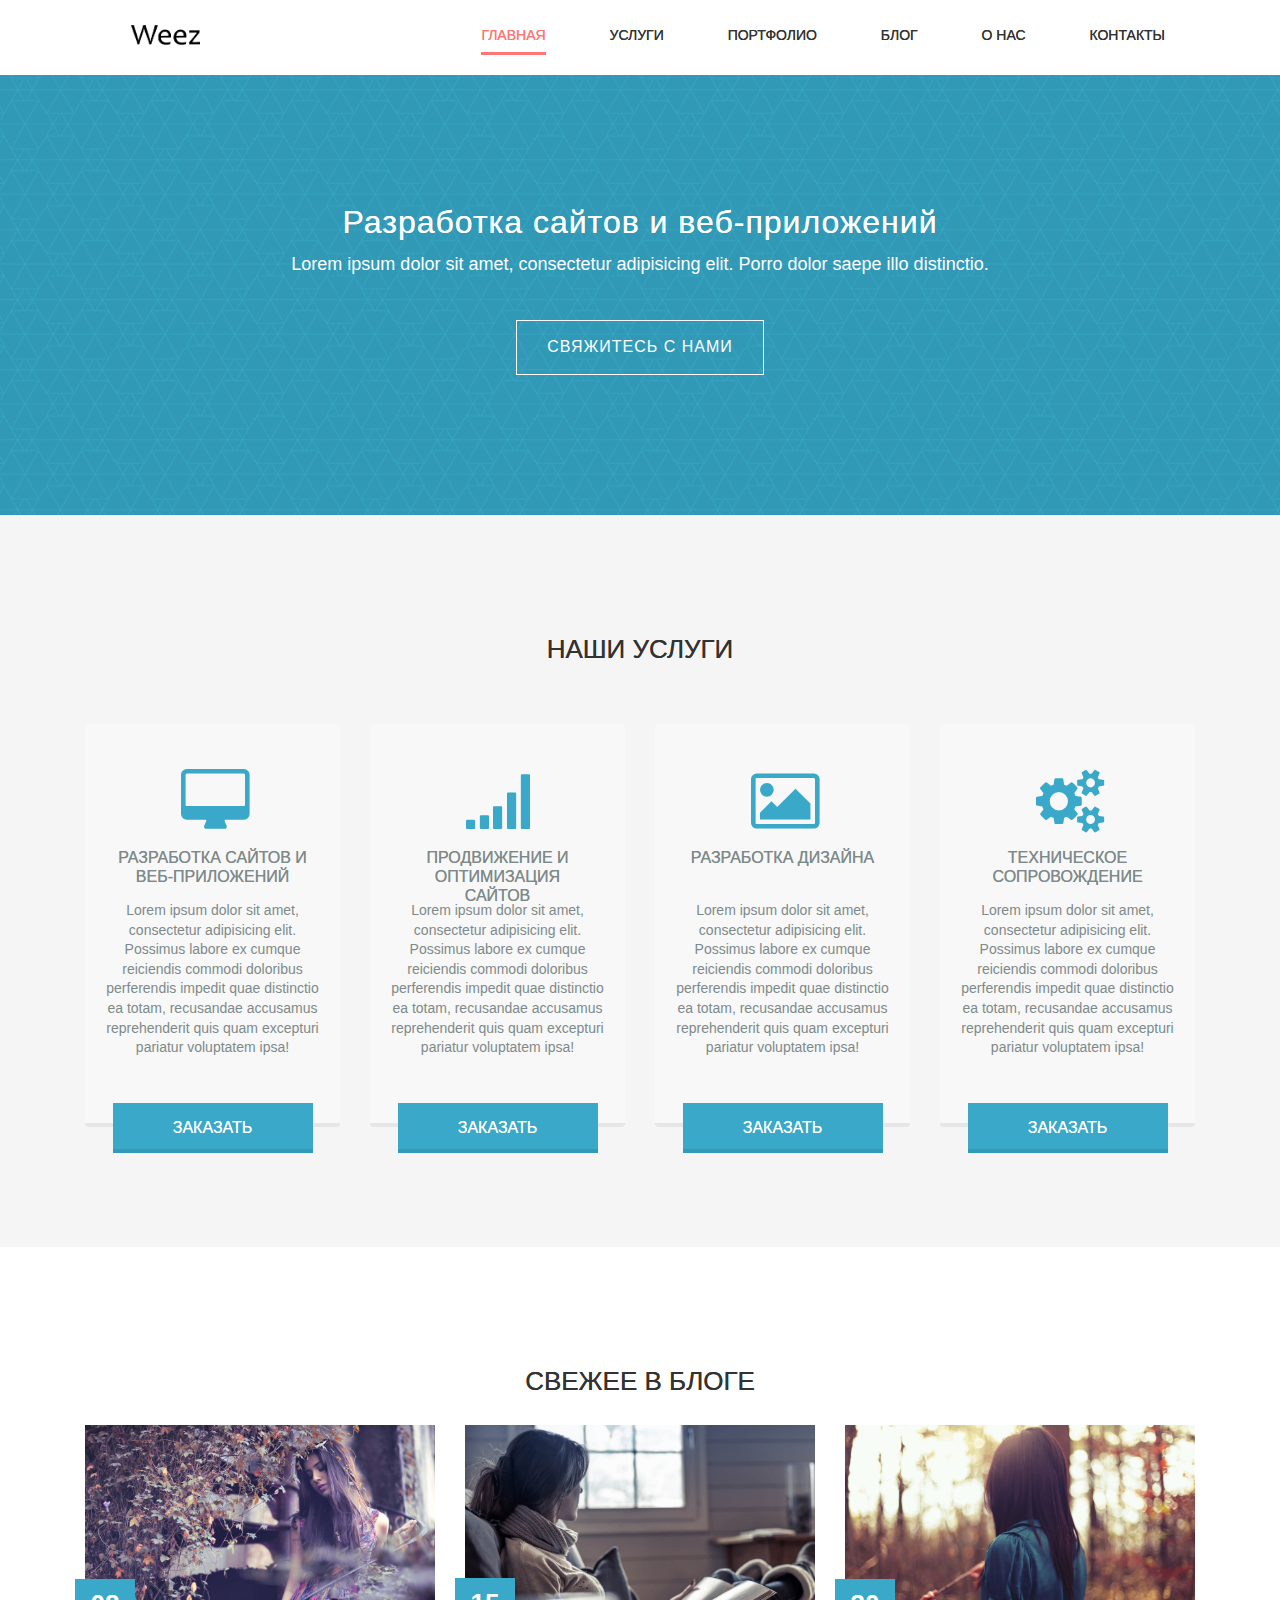
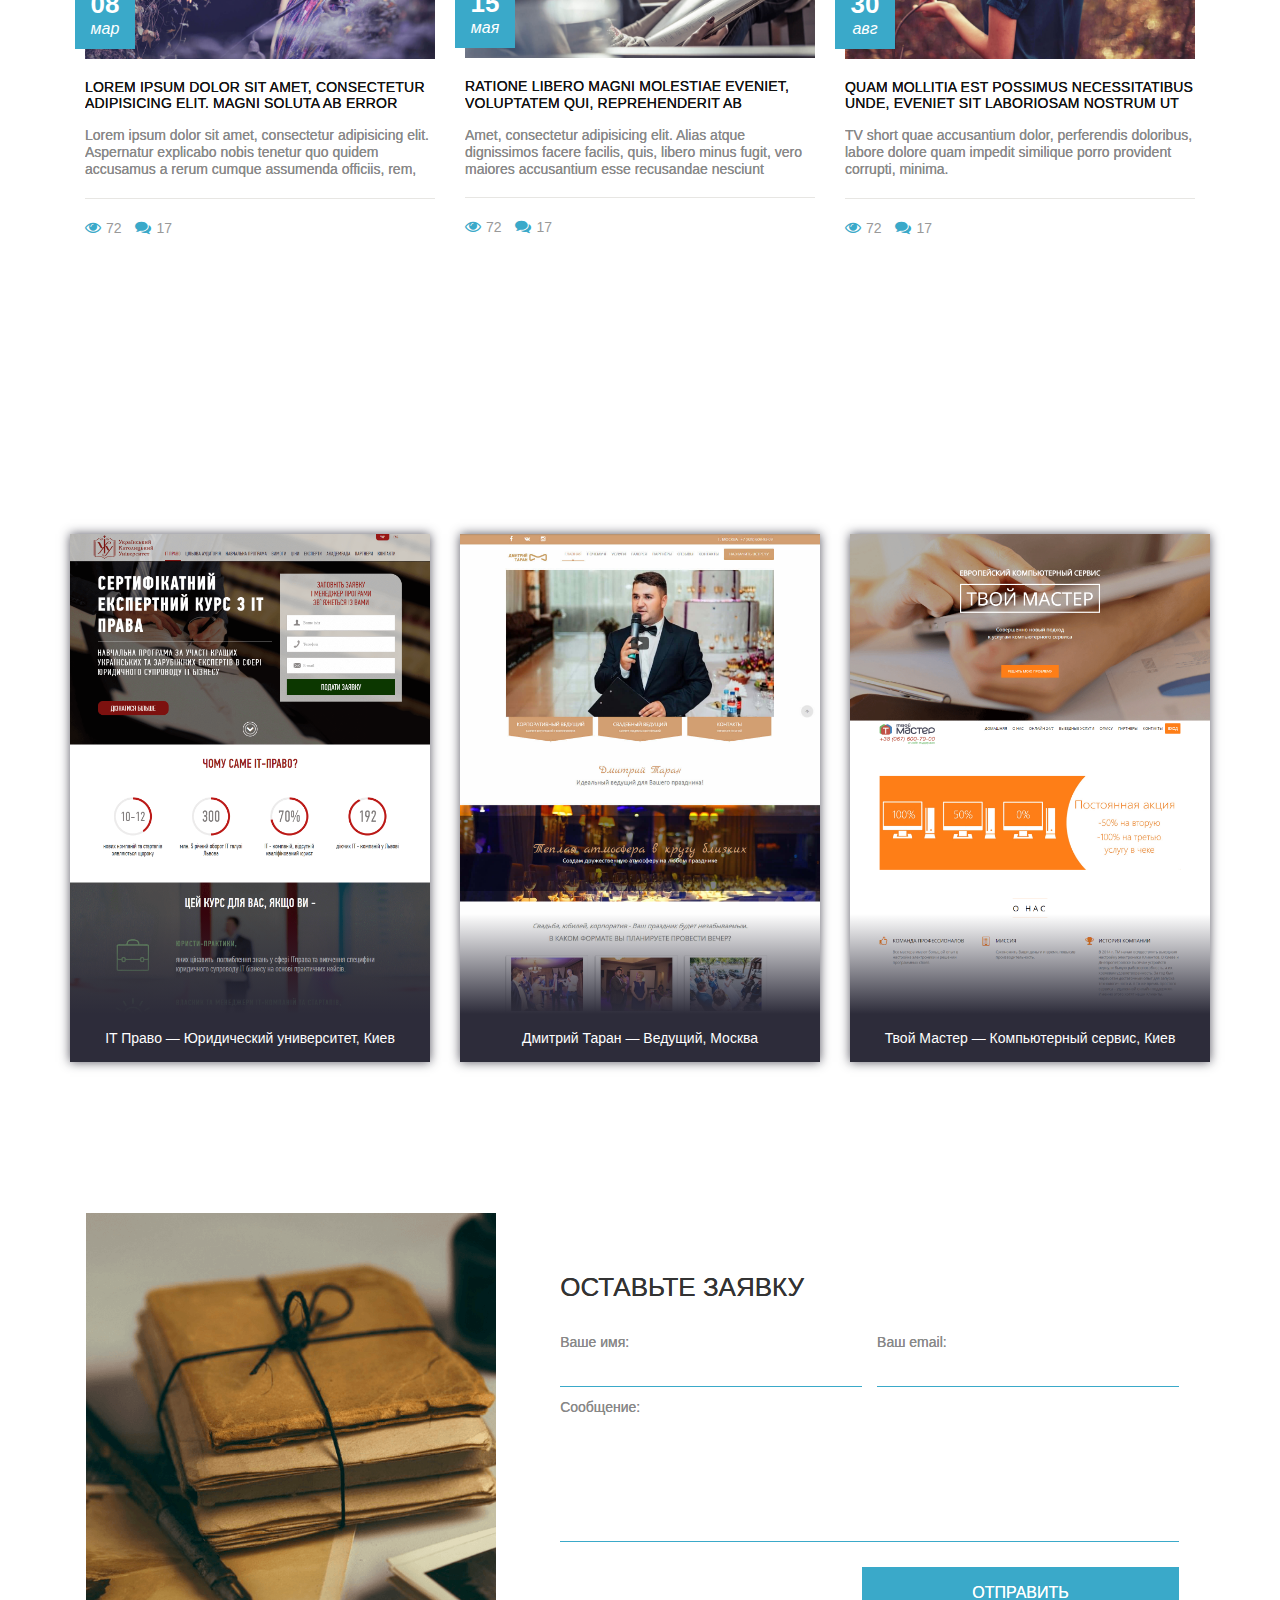
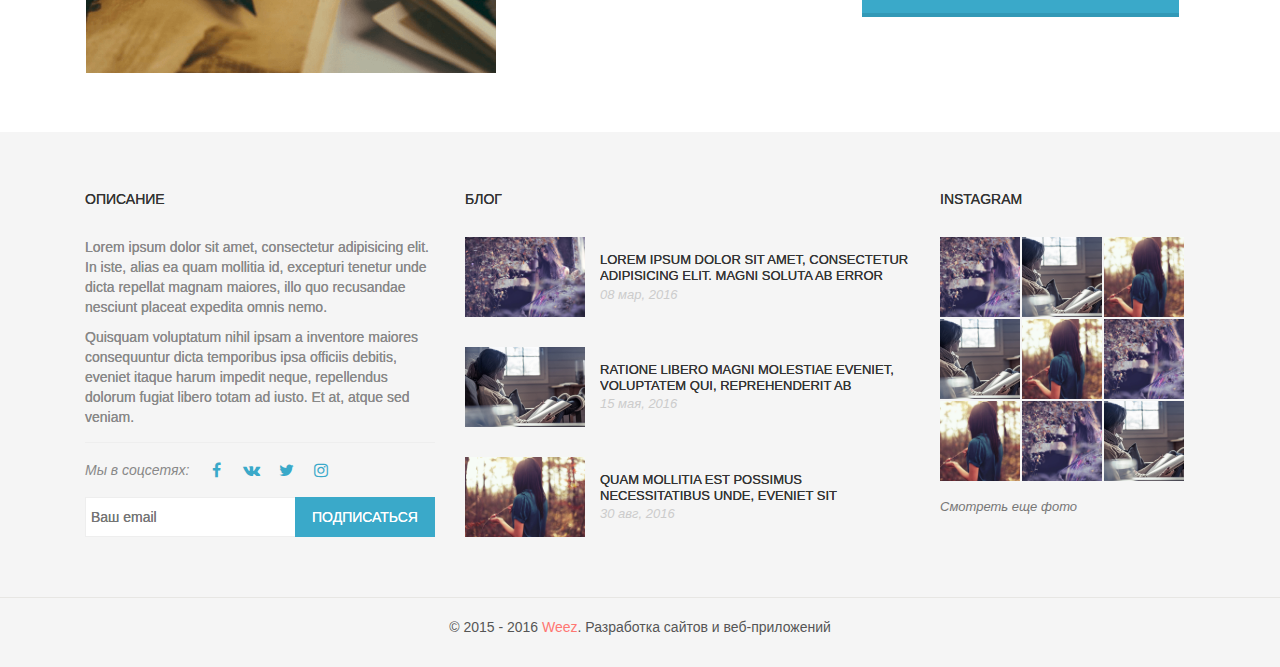
<file: index.html>
<!doctype html>
<html lang="ru">

<head>
	<meta charset="utf-8">
	<meta name="viewport" content="width=device-width, initial-scale=1.0, maximum-scale=1.0, user-scalable=no">
	
	<title>Weez - Главная</title>
	<link rel="stylesheet" href="//fonts.googleapis.com/css?family=Open+Sans:400,400italic,600,600italic,300,300italic,700,700italic,800,800italic&subset=latin,cyrillic">
	<link rel="stylesheet" href="//netdna.bootstrapcdn.com/font-awesome/4.1.0/css/font-awesome.css">
	<link rel="stylesheet" href="assets/css/style.css">

		<script src="assets/components/jquery/jquery.js"></script>
	<link rel="stylesheet" href="assets/components/bootstrap/bootstrap.css">
	<script src="assets/components/bootstrap/bootstrap.js"></script>

</head>

<body class="mainpage">
	
<header>
	<div class="container">
		<nav class="col-xs-12 col-sm-12 col-md-12 col-lg-12">
			<a class="logo" href="/" title="Weez: Создание сайтов и веб-приложений"></a>
			
			<a class="active" href="/">Главная</a>
			<a class="" href="/services.html">Услуги</a>
			<a class="" href="/portfolio.html">Портфолио</a>
			<a class="" href="/blog.html">Блог</a>
			<a class="" href="/about.html">О нас</a>
			<a class="" href="/contacts.html">Контакты</a>
		</nav>
	</div>
</header>

<main>
	

<section class="banner">
	<div class="container clearfix">
		<h2>Разработка сайтов и веб-приложений</h2>
		<h3>Lorem ipsum dolor sit amet, consectetur adipisicing elit. Porro dolor saepe illo distinctio.</h3>
		<a class="scrollToContacts" href="#contacts">Свяжитесь с нами</a>
	</div>
</section>



<section class="services">
	<div class="container">
		<h2>Наши услуги</h2>
		<div class="columns">
			<div class="column col-xs-12 col-sm-6 col-md-3 col-ld-3">
				<div class="service">
					<div class="icon">
						<i class="fa fa-desktop"></i>
					</div>
					<h3 class="pseudo-bold">Разработка сайтов и веб-приложений</h3>
					<div class="description">Lorem ipsum dolor sit amet, consectetur adipisicing elit. Possimus labore ex cumque reiciendis commodi doloribus perferendis impedit quae distinctio ea totam, recusandae accusamus reprehenderit quis quam excepturi pariatur voluptatem ipsa!</div>
					<a class="button scrollToContacts" href="#contacts">Заказать</a>
				</div>
			</div>
			<div class="column col-xs-12 col-sm-6 col-md-3 col-ld-3">
				<div class="service">
					<div class="icon">
						<i class="fa fa-signal"></i>
					</div>
					<h3 class="pseudo-bold">Продвижение и оптимизация сайтов</h3>
					<div class="description">Lorem ipsum dolor sit amet, consectetur adipisicing elit. Possimus labore ex cumque reiciendis commodi doloribus perferendis impedit quae distinctio ea totam, recusandae accusamus reprehenderit quis quam excepturi pariatur voluptatem ipsa!</div>
					<a class="button scrollToContacts" href="#contacts">Заказать</a>
				</div>
			</div>
			<div class="column col-xs-12 col-sm-6 col-md-3 col-ld-3">
				<div class="service">
					<div class="icon">
						<i class="fa fa-picture-o"></i>
					</div>
					<h3 class="pseudo-bold">Разработка дизайна</h3>
					<div class="description">Lorem ipsum dolor sit amet, consectetur adipisicing elit. Possimus labore ex cumque reiciendis commodi doloribus perferendis impedit quae distinctio ea totam, recusandae accusamus reprehenderit quis quam excepturi pariatur voluptatem ipsa!</div>
					<a class="button scrollToContacts" href="#contacts">Заказать</a>
				</div>
			</div>
			<div class="column col-xs-12 col-sm-6 col-md-3 col-ld-3">
				<div class="service">
					<div class="icon">
						<i class="fa fa-gears"></i>
					</div>
					<h3 class="pseudo-bold">Техническое сопровождение</h3>
					<div class="description">Lorem ipsum dolor sit amet, consectetur adipisicing elit. Possimus labore ex cumque reiciendis commodi doloribus perferendis impedit quae distinctio ea totam, recusandae accusamus reprehenderit quis quam excepturi pariatur voluptatem ipsa!</div>
					<a class="button scrollToContacts" href="#contacts">Заказать</a>
				</div>
			</div>
		</div>
	</div>
</section>

<section class="news">
	<div class="container">
		<h2>Свежее в блоге</h2>
		
		<div class="articles">
			<article class="col-xs-12 col-sm-6 col-md-4 col-lg-4">
				<a class="image" href="/blog/lorem-ipsum-dolor-sit-amet-consectetur-adipisicing-elit-magni-soluta-ab-error-fu">
					<img src="assets/img/1.jpg" alt="Weez: Lorem ipsum dolor sit amet, consectetur adipisicing elit. Magni soluta ab error fuga nostrum illum corporis beatae, ducimus quaerat tenetur natus amet qui maiores nihil provident non officiis, officia dicta."/>
					<time datetime="2016-03-08T01:15:00.000000" pubdate>
						<div class="day">08</div>
						<div class="month">мар</div>
					</time>
				</a>
				<a class="title pseudo-bold" href="/blog/lorem-ipsum-dolor-sit-amet-consectetur-adipisicing-elit-magni-soluta-ab-error-fu">Lorem ipsum dolor sit amet, consectetur adipisicing elit. Magni soluta ab error fuga nostrum illum corporis beatae, ducimus quaerat tenetur natus amet qui maiores nihil provident non officiis, officia dicta.</a>
				<div class="annotation pseudo-bold">
					Lorem ipsum dolor sit amet, consectetur adipisicing elit. Aspernatur explicabo nobis tenetur quo quidem accusamus a rerum cumque assumenda officiis, rem, labore recusandae sunt. Consequatur suscipit quod, voluptates obcaecati vitae?
				</div>
				<hr>
				<a class="views" href="javascript: void(0);" title="Просмотры"><i class="fa fa-eye"></i>72</a>
				<a class="reviews" href="javascript: void(0);" title="Комментарии"><i class="fa fa-comments"></i>17</a>
			</article>
			<article class="col-xs-12 col-sm-6 col-md-4 col-lg-4">
				<a class="image" href="/blog/lorem-ipsum-dolor-sit-amet-consectetur-adipisicing-elit-ratione-libero-magni-mol">
					<img src="assets/img/2.jpg" alt="Weez: Ratione libero magni molestiae eveniet, voluptatem qui, reprehenderit ab delectus corporis quo illum vel porro natus a, incidunt, consequuntur assumenda. Praesentium, laudantium!"/>
					<time datetime="2016-05-15T12:45:00.000000" pubdate>
						<div class="day">15</div>
						<div class="month">мая</div>
					</time>
				</a>
				<a class="title pseudo-bold" href="/blog/lorem-ipsum-dolor-sit-amet-consectetur-adipisicing-elit-ratione-libero-magni-mol">Ratione libero magni molestiae eveniet, voluptatem qui, reprehenderit ab delectus corporis quo illum vel porro natus a, incidunt, consequuntur assumenda. Praesentium, laudantium!</a>
				<div class="annotation pseudo-bold">
					Amet, consectetur adipisicing elit. Alias atque dignissimos facere facilis, quis, libero minus fugit, vero maiores accusantium esse recusandae nesciunt assumenda unde at perspiciatis ipsum amet delectus.
				</div>
				<hr>
				<a class="views" href="javascript: void(0);" title="Просмотры"><i class="fa fa-eye"></i>72</a>
				<a class="reviews" href="javascript: void(0);" title="Комментарии"><i class="fa fa-comments"></i>17</a>
			</article>
			<article class="col-xs-12 col-sm-6 col-md-4 col-lg-4">
				<a class="image" href="/blog/lorem-ipsum-dolor-sit-amet-consectetur-adipisicing-elit-aut-reprehenderit-harum">
					<img src="assets/img/3.jpg" alt="Weez: Quam mollitia est possimus necessitatibus unde, eveniet sit laboriosam nostrum ut eius?"/>
					<time datetime="2016-08-30T09:15:00.000000" pubdate>
						<div class="day">30</div>
						<div class="month">авг</div>
					</time>
				</a>
				<a class="title pseudo-bold" href="/blog/lorem-ipsum-dolor-sit-amet-consectetur-adipisicing-elit-aut-reprehenderit-harum">Quam mollitia est possimus necessitatibus unde, eveniet sit laboriosam nostrum ut eius?</a>
				<div class="annotation pseudo-bold">
					TV short quae accusantium dolor, perferendis doloribus, labore dolore quam impedit similique porro provident corrupti, minima.
				</div>
				<hr>
				<a class="views" href="javascript: void(0);" title="Просмотры"><i class="fa fa-eye"></i>72</a>
				<a class="reviews" href="javascript: void(0);" title="Комментарии"><i class="fa fa-comments"></i>17</a>
			</article>
		</div>

	</div>
</section>

<section class="portfolio-mainpage">
	<div class="container">
		<h2>Последние работы</h2>
		<div class="columns clearfix">
			<a class="case" href="portfolio/it-pravo">
				<figure class="work" title="IT Право — Юридический университет, Киев">
					<img src="assets/img/portfolio/itlaw.ucu.edu.ua.png" alt="IT Право — Юридический университет, Киев"/>
				</figure>
				<p class="title">IT Право — Юридический университет, Киев</p>
			</a>
			<a class="case" href="portfolio/dmitrytaran">
				<figure class="work" title="Дмитрий Таран — Ведущий, Москва">
					<img src="assets/img/portfolio/dmitrytaran.com.jpg" alt="Дмитрий Таран — Ведущий, Москва"/>
				</figure>
				<p class="title">Дмитрий Таран — Ведущий, Москва</p>
			</a>
			<a class="case" href="portfolio/tvoy-master">
				<figure class="work" title="Твой Мастер — Компьютерный сервис, Киев">
					<img src="assets/img/portfolio/tvoymaster.com.ua.png" alt="Твой Мастер — Компьютерный сервис, Киев"/>
				</figure>
				<p class="title">Твой Мастер — Компьютерный сервис, Киев</p>
			</a>
		</div>
	</div>
</section>

<section id="contacts" class="contacts">
	<div class="container">
		<div class="image hidden-xs hidden-sm col-md-6 col-lg-5">
			<img src="assets/img/contacts/image.png" alt="lorem ipsum">
		</div>
		<div class="col-xs-12 col-sm-12 col-md-6 col-lg-7">
			<h2>Оставьте заявку</h2>
			<form action="//weez.pro/ajax" method="post">
				<input type="text" name="act" value="contacts" hidden>
				<label class="clearfix column-half">
					<span class="pseudo-bold">Ваше имя:</span>
					<input type="text" name="name" required>
				</label>
				<label class="clearfix column-half">
					<span class="pseudo-bold">Ваш email:</span>
					<input type="email" name="email" required>
				</label>
				<label class="clearfix column-full">
					<span class="pseudo-bold">Сообщение:</span>
					<textarea name="message"></textarea>
				</label>
				<div class="clearfix">
					<input type="submit" value="Отправить" class="button">
				</div>
			</form>
		</div>
	</div>
</section>

</main>

<footer>
	<div class="columns">
		<div class="container">
			<div class="col-xs-12 col-sm-12 col-md-4 col-lg-4">
				<h4>Описание</h4>
				<div class="description">
					<p>Lorem ipsum dolor sit amet, consectetur adipisicing elit. In iste, alias ea quam mollitia id, excepturi tenetur unde dicta repellat magnam maiores, illo quo recusandae nesciunt placeat expedita omnis nemo.</p>
					<p>Quisquam voluptatum nihil ipsam a inventore maiores consequuntur dicta temporibus ipsa officiis debitis, eveniet itaque harum impedit neque, repellendus dolorum fugiat libero totam ad iusto. Et at, atque sed veniam.</p>
				</div>
				<hr>
				<div class="follow">
					<i>Мы в соцсетях: </i>
					<a class="icon facebook" href="javascript: void(0);">
						<i class="fa fa-facebook"></i>
					</a>
					<a class="icon vk" href="javascript: void(0);">
						<i class="fa fa-vk"></i>
					</a>
					<a class="icon twitter" href="javascript: void(0);">
						<i class="fa fa-twitter"></i>
					</a>
					<a class="icon instagram" href="javascript: void(0);">
						<i class="fa fa-instagram"></i>
					</a>
				</div>
				<form class="subscribe" action="//weez.pro/ajax" method="post">
					<input type="text" name="act" value="subscribe" hidden>
					<input type="email" name="email" placeholder="Ваш email">
					<input type="submit" class="button" value="Подписаться">
				</form>
			</div>
			<nav class="col-xs-12 col-sm-6 col-md-4 col-lg-5">
				<h4>Блог</h4>
				
				<div class="news">
					<article class="clearfix">
						<a class="photo" href="/blog/lorem-ipsum-dolor-sit-amet-consectetur-adipisicing-elit-magni-soluta-ab-error-fu">
							<img src="assets/img/1.jpg" alt="Weez: Lorem ipsum dolor sit amet, consectetur adipisicing elit. Magni soluta ab error fuga nostrum illum corporis beatae, ducimus quaerat tenetur natus amet qui maiores nihil provident non officiis, officia dicta."/>
						</a>
						<a class="title pseudo-bold" href="/blog/lorem-ipsum-dolor-sit-amet-consectetur-adipisicing-elit-magni-soluta-ab-error-fu">Lorem ipsum dolor sit amet, consectetur adipisicing elit. Magni soluta ab error fuga nostrum illum corporis beatae, ducimus quaerat tenetur natus amet qui maiores nihil provident non officiis, officia dicta.</a>
						<time datetime="2016-03-08T01:15:00.000000" pubdate>08 мар, 2016</time>
					</article>
					<article class="clearfix">
						<a class="photo" href="/blog/lorem-ipsum-dolor-sit-amet-consectetur-adipisicing-elit-ratione-libero-magni-mol">
							<img src="assets/img/2.jpg" alt="Weez: Ratione libero magni molestiae eveniet, voluptatem qui, reprehenderit ab delectus corporis quo illum vel porro natus a, incidunt, consequuntur assumenda. Praesentium, laudantium!"/>
						</a>
						<a class="title pseudo-bold" href="/blog/lorem-ipsum-dolor-sit-amet-consectetur-adipisicing-elit-ratione-libero-magni-mol">Ratione libero magni molestiae eveniet, voluptatem qui, reprehenderit ab delectus corporis quo illum vel porro natus a, incidunt, consequuntur assumenda. Praesentium, laudantium!</a>
						<time datetime="2016-05-15T12:45:00.000000" pubdate>15 мая, 2016</time>
					</article>
					<article class="clearfix">
						<a class="photo" href="/blog/lorem-ipsum-dolor-sit-amet-consectetur-adipisicing-elit-aut-reprehenderit-harum">
							<img src="assets/img/3.jpg" alt="Weez: Quam mollitia est possimus necessitatibus unde, eveniet sit laboriosam nostrum ut eius?"/>
						</a>
						<a class="title pseudo-bold" href="/blog/lorem-ipsum-dolor-sit-amet-consectetur-adipisicing-elit-aut-reprehenderit-harum">Quam mollitia est possimus necessitatibus unde, eveniet sit laboriosam nostrum ut eius?</a>
						<time datetime="2016-08-30T09:15:00.000000" pubdate>30 авг, 2016</time>
					</article>
				</div>
				
			</nav>
			<div class="col-xs-12 col-sm-6 col-md-4 col-lg-3">
				<h4>Instagram</h4>
				<div class="instagram">
					<div class="photos clearfix">
						<div class="photo" style="background-image: url(assets/img/1.jpg);"></div>
						<div class="photo" style="background-image: url(assets/img/2.jpg);"></div>
						<div class="photo" style="background-image: url(assets/img/3.jpg);"></div>
						<div class="photo" style="background-image: url(assets/img/2.jpg);"></div>
						<div class="photo" style="background-image: url(assets/img/3.jpg);"></div>
						<div class="photo" style="background-image: url(assets/img/1.jpg);"></div>
						<div class="photo" style="background-image: url(assets/img/3.jpg);"></div>
						<div class="photo" style="background-image: url(assets/img/1.jpg);"></div>
						<div class="photo" style="background-image: url(assets/img/2.jpg);"></div>
					</div>
					<a class="view-more" href="javascript: void(0);">Смотреть еще фото</a>
				</div>
			</div>
		</div>
	</div>
	<div class="container">
		<div class="copyright">
			<span>&copy; 2015 - 2016 <a href="/">Weez</a>. Разработка сайтов и веб-приложений</span>
		</div>
	</div>
</footer>

<script src="assets/js/form.class.js"></script>
<script src="assets/js/portfolio.class.js"></script>

<!-- Add fancyBox -->
<link rel="stylesheet" href="assets/components/fancybox/jquery.fancybox.css?v=2.1.5" type="text/css" media="screen" />
<script type="text/javascript" src="assets/components/fancybox/jquery.fancybox.pack.js?v=2.1.5"></script>

<!-- Optionally add helpers - button, thumbnail and/or media -->
<link rel="stylesheet" href="assets/components/fancybox/helpers/jquery.fancybox-buttons.css?v=1.0.5" type="text/css" media="screen" />
<script type="text/javascript" src="assets/components/fancybox/helpers/jquery.fancybox-buttons.js?v=1.0.5"></script>
<script type="text/javascript" src="assets/components/fancybox/helpers/jquery.fancybox-media.js?v=1.0.6"></script>

<link rel="stylesheet" href="assets/components/fancybox/helpers/jquery.fancybox-thumbs.css?v=1.0.7" type="text/css" media="screen" />
<script type="text/javascript" src="assets/components/fancybox/helpers/jquery.fancybox-thumbs.js?v=1.0.7"></script>

<script src="assets/js/script.js"></script>
<script>
	$(document).ready(function(){
		$('.scrollToContacts').on('click', function(e){
			e.preventDefault();
			
			$('body').stop().animate({
				scrollTop: $('#contacts').offset().top
			}, 500, 'swing');
		});
	});
</script>	
	
</body>
</html>
</file>
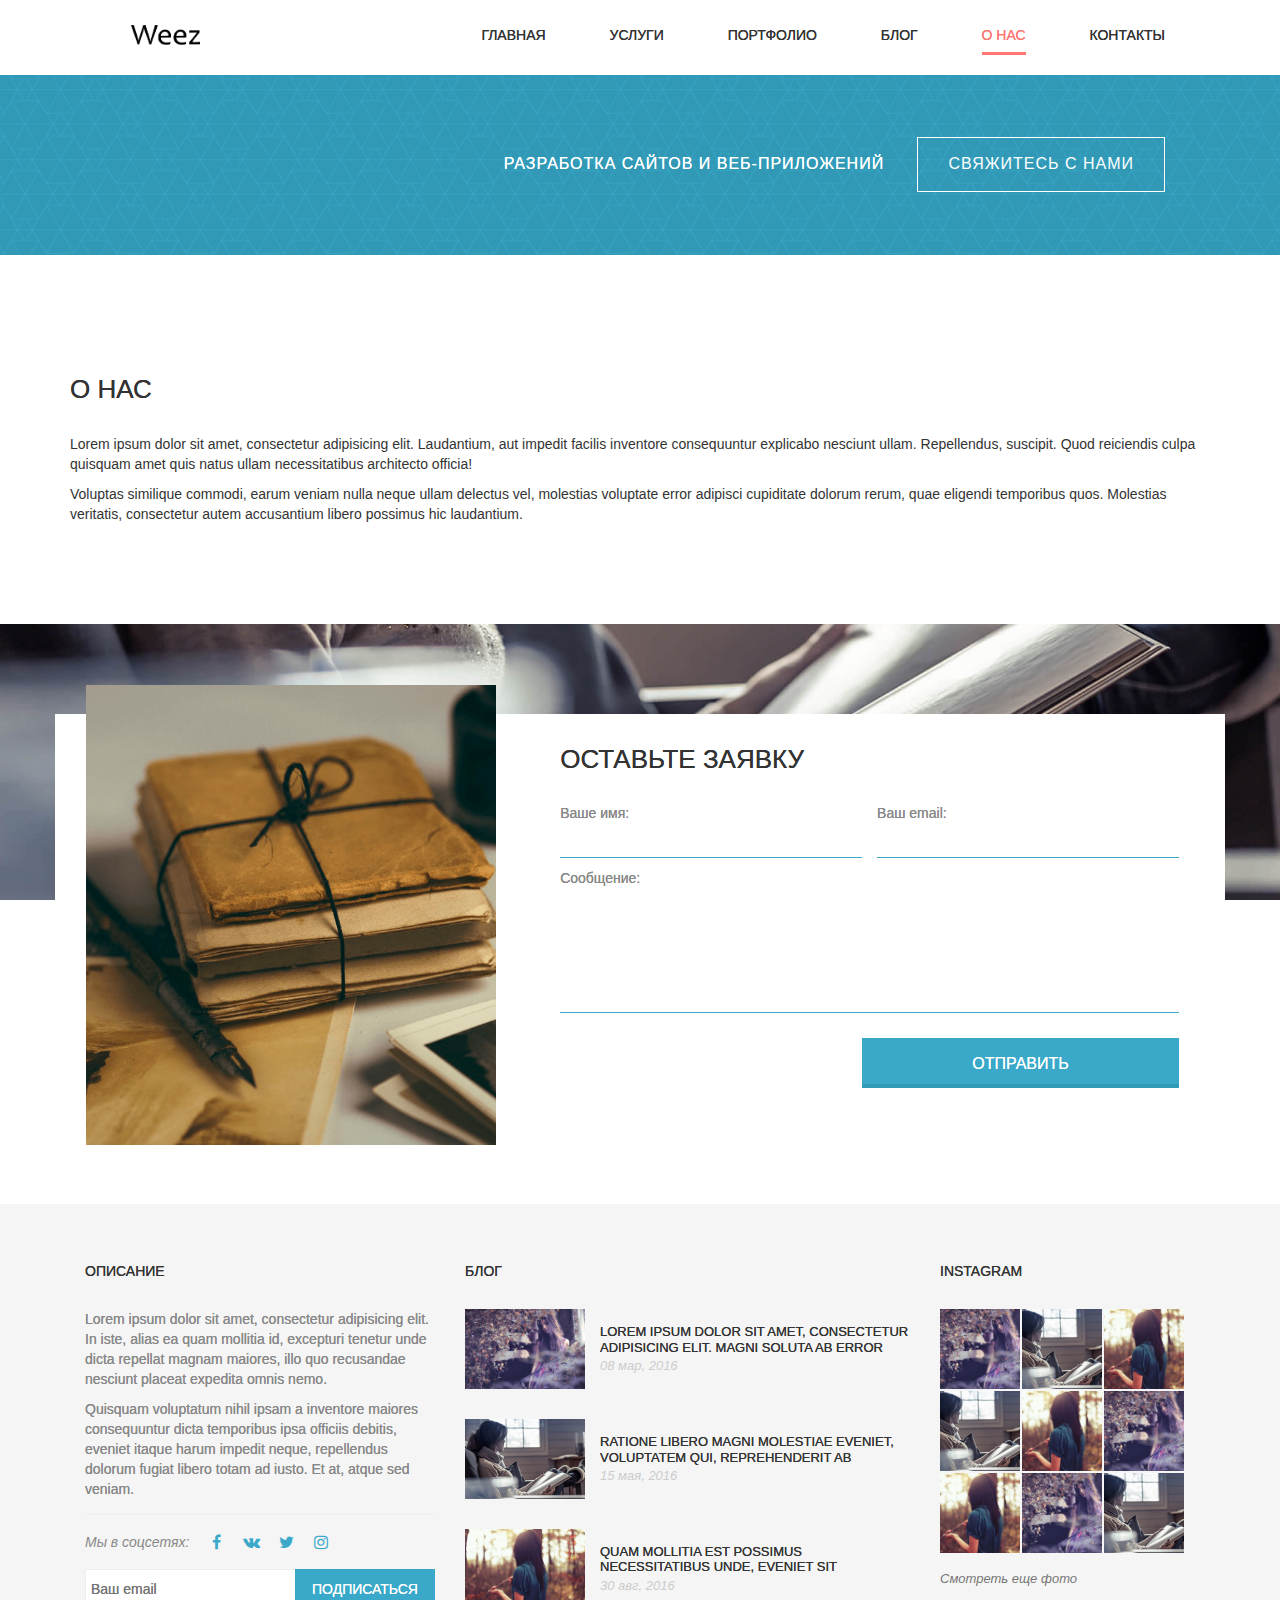
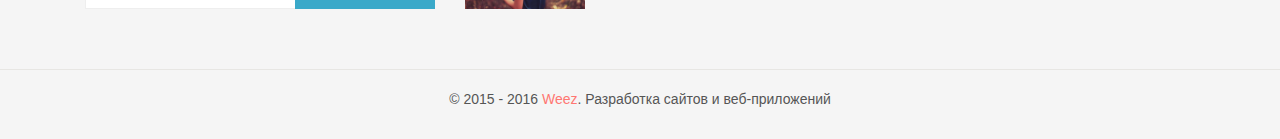
<file: about.html>
<!doctype html>
<html lang="ru">

<head>
	<meta charset="utf-8">
	<meta name="viewport" content="width=device-width, initial-scale=1.0, maximum-scale=1.0, user-scalable=no">
	
	<title>Weez - Главная</title>
	<link rel="stylesheet" href="//fonts.googleapis.com/css?family=Open+Sans:400,400italic,600,600italic,300,300italic,700,700italic,800,800italic&subset=latin,cyrillic">
	<link rel="stylesheet" href="//netdna.bootstrapcdn.com/font-awesome/4.1.0/css/font-awesome.css">
	<link rel="stylesheet" href="assets/css/style.css">

		<script src="assets/components/jquery/jquery.js"></script>
	<link rel="stylesheet" href="assets/components/bootstrap/bootstrap.css">
	<script src="assets/components/bootstrap/bootstrap.js"></script>

</head>

<body class="mainpage">

<header>
	<div class="container">
		<nav class="col-xs-12 col-sm-12 col-md-12 col-lg-12">
			<a class="logo" href="/" title="Weez: Создание сайтов и веб-приложений"></a>
			
			<a class="" href="/">Главная</a>
			<a class="" href="/services.html">Услуги</a>
			<a class="" href="/portfolio.html">Портфолио</a>
			<a class="" href="/blog.html">Блог</a>
			<a class="active" href="/about.html">О нас</a>
			<a class="" href="/contacts.html">Контакты</a>
		</nav>
	</div>
</header>

<main>


<section class="banner small">
	<div class="container clearfix">
		<h2>Разработка сайтов и веб-приложений</h2>
		<a class="scrollToContacts" href="#contacts">Свяжитесь с нами</a>
	</div>
</section>



<section class="about-page">
	<div class="container">
		<h2>О нас</h2>
		<p>Lorem ipsum dolor sit amet, consectetur adipisicing elit. Laudantium, aut impedit facilis inventore consequuntur explicabo nesciunt ullam. Repellendus, suscipit. Quod reiciendis culpa quisquam amet quis natus ullam necessitatibus architecto officia!</p>
		<p>Voluptas similique commodi, earum veniam nulla neque ullam delectus vel, molestias voluptate error adipisci cupiditate dolorum rerum, quae eligendi temporibus quos. Molestias veritatis, consectetur autem accusantium libero possimus hic laudantium.</p>
	</div>
</section>

<section id="contacts" class="contacts">
	<div class="container">
		<div class="image hidden-xs hidden-sm col-md-6 col-lg-5">
			<img src="assets/img/contacts/image.png" alt="lorem ipsum">
		</div>
		<div class="col-xs-12 col-sm-12 col-md-6 col-lg-7">
			<h2>Оставьте заявку</h2>
			<form action="//weez.pro/ajax" method="post">
				<input type="text" name="act" value="contacts" hidden>
				<label class="clearfix column-half">
					<span class="pseudo-bold">Ваше имя:</span>
					<input type="text" name="name" required>
				</label>
				<label class="clearfix column-half">
					<span class="pseudo-bold">Ваш email:</span>
					<input type="email" name="email" required>
				</label>
				<label class="clearfix column-full">
					<span class="pseudo-bold">Сообщение:</span>
					<textarea name="message"></textarea>
				</label>
				<div class="clearfix">
					<input type="submit" value="Отправить" class="button">
				</div>
			</form>
		</div>
	</div>
</section>

</main>

<footer>
	<div class="columns">
		<div class="container">
			<div class="col-xs-12 col-sm-12 col-md-4 col-lg-4">
				<h4>Описание</h4>
				<div class="description">
					<p>Lorem ipsum dolor sit amet, consectetur adipisicing elit. In iste, alias ea quam mollitia id, excepturi tenetur unde dicta repellat magnam maiores, illo quo recusandae nesciunt placeat expedita omnis nemo.</p>
					<p>Quisquam voluptatum nihil ipsam a inventore maiores consequuntur dicta temporibus ipsa officiis debitis, eveniet itaque harum impedit neque, repellendus dolorum fugiat libero totam ad iusto. Et at, atque sed veniam.</p>
				</div>
				<hr>
				<div class="follow">
					<i>Мы в соцсетях: </i>
					<a class="icon facebook" href="javascript: void(0);">
						<i class="fa fa-facebook"></i>
					</a>
					<a class="icon vk" href="javascript: void(0);">
						<i class="fa fa-vk"></i>
					</a>
					<a class="icon twitter" href="javascript: void(0);">
						<i class="fa fa-twitter"></i>
					</a>
					<a class="icon instagram" href="javascript: void(0);">
						<i class="fa fa-instagram"></i>
					</a>
				</div>
				<form class="subscribe" action="//weez.pro/ajax" method="post">
					<input type="text" name="act" value="subscribe" hidden>
					<input type="email" name="email" placeholder="Ваш email">
					<input type="submit" class="button" value="Подписаться">
				</form>
			</div>
			<nav class="col-xs-12 col-sm-6 col-md-4 col-lg-5">
				<h4>Блог</h4>
				
				<div class="news">
					<article class="clearfix">
						<a class="photo" href="/blog/lorem-ipsum-dolor-sit-amet-consectetur-adipisicing-elit-magni-soluta-ab-error-fu">
							<img src="assets/img/1.jpg" alt="Weez: Lorem ipsum dolor sit amet, consectetur adipisicing elit. Magni soluta ab error fuga nostrum illum corporis beatae, ducimus quaerat tenetur natus amet qui maiores nihil provident non officiis, officia dicta."/>
						</a>
						<a class="title pseudo-bold" href="/blog/lorem-ipsum-dolor-sit-amet-consectetur-adipisicing-elit-magni-soluta-ab-error-fu">Lorem ipsum dolor sit amet, consectetur adipisicing elit. Magni soluta ab error fuga nostrum illum corporis beatae, ducimus quaerat tenetur natus amet qui maiores nihil provident non officiis, officia dicta.</a>
						<time datetime="2016-03-08T01:15:00.000000" pubdate>08 мар, 2016</time>
					</article>
					<article class="clearfix">
						<a class="photo" href="/blog/lorem-ipsum-dolor-sit-amet-consectetur-adipisicing-elit-ratione-libero-magni-mol">
							<img src="assets/img/2.jpg" alt="Weez: Ratione libero magni molestiae eveniet, voluptatem qui, reprehenderit ab delectus corporis quo illum vel porro natus a, incidunt, consequuntur assumenda. Praesentium, laudantium!"/>
						</a>
						<a class="title pseudo-bold" href="/blog/lorem-ipsum-dolor-sit-amet-consectetur-adipisicing-elit-ratione-libero-magni-mol">Ratione libero magni molestiae eveniet, voluptatem qui, reprehenderit ab delectus corporis quo illum vel porro natus a, incidunt, consequuntur assumenda. Praesentium, laudantium!</a>
						<time datetime="2016-05-15T12:45:00.000000" pubdate>15 мая, 2016</time>
					</article>
					<article class="clearfix">
						<a class="photo" href="/blog/lorem-ipsum-dolor-sit-amet-consectetur-adipisicing-elit-aut-reprehenderit-harum">
							<img src="assets/img/3.jpg" alt="Weez: Quam mollitia est possimus necessitatibus unde, eveniet sit laboriosam nostrum ut eius?"/>
						</a>
						<a class="title pseudo-bold" href="/blog/lorem-ipsum-dolor-sit-amet-consectetur-adipisicing-elit-aut-reprehenderit-harum">Quam mollitia est possimus necessitatibus unde, eveniet sit laboriosam nostrum ut eius?</a>
						<time datetime="2016-08-30T09:15:00.000000" pubdate>30 авг, 2016</time>
					</article>
				</div>
				
			</nav>
			<div class="col-xs-12 col-sm-6 col-md-4 col-lg-3">
				<h4>Instagram</h4>
				<div class="instagram">
					<div class="photos clearfix">
						<div class="photo" style="background-image: url(assets/img/1.jpg);"></div>
						<div class="photo" style="background-image: url(assets/img/2.jpg);"></div>
						<div class="photo" style="background-image: url(assets/img/3.jpg);"></div>
						<div class="photo" style="background-image: url(assets/img/2.jpg);"></div>
						<div class="photo" style="background-image: url(assets/img/3.jpg);"></div>
						<div class="photo" style="background-image: url(assets/img/1.jpg);"></div>
						<div class="photo" style="background-image: url(assets/img/3.jpg);"></div>
						<div class="photo" style="background-image: url(assets/img/1.jpg);"></div>
						<div class="photo" style="background-image: url(assets/img/2.jpg);"></div>
					</div>
					<a class="view-more" href="javascript: void(0);">Смотреть еще фото</a>
				</div>
			</div>
		</div>
	</div>
	<div class="container">
		<div class="copyright">
			<span>&copy; 2015 - 2016 <a href="/">Weez</a>. Разработка сайтов и веб-приложений</span>
		</div>
	</div>
</footer>

<script src="assets/js/form.class.js"></script>
<script src="assets/js/portfolio.class.js"></script>

<!-- Add fancyBox -->
<link rel="stylesheet" href="assets/components/fancybox/jquery.fancybox.css?v=2.1.5" type="text/css" media="screen" />
<script type="text/javascript" src="assets/components/fancybox/jquery.fancybox.pack.js?v=2.1.5"></script>

<!-- Optionally add helpers - button, thumbnail and/or media -->
<link rel="stylesheet" href="assets/components/fancybox/helpers/jquery.fancybox-buttons.css?v=1.0.5" type="text/css" media="screen" />
<script type="text/javascript" src="assets/components/fancybox/helpers/jquery.fancybox-buttons.js?v=1.0.5"></script>
<script type="text/javascript" src="assets/components/fancybox/helpers/jquery.fancybox-media.js?v=1.0.6"></script>

<link rel="stylesheet" href="assets/components/fancybox/helpers/jquery.fancybox-thumbs.css?v=1.0.7" type="text/css" media="screen" />
<script type="text/javascript" src="assets/components/fancybox/helpers/jquery.fancybox-thumbs.js?v=1.0.7"></script>

<script src="assets/js/script.js"></script>
<script>
	$(document).ready(function(){
		$('.scrollToContacts').on('click', function(e){
			e.preventDefault();
			
			$('body').stop().animate({
				scrollTop: $('#contacts').offset().top
			}, 500, 'swing');
		});
	});
</script>

</body>
</html>
</file>
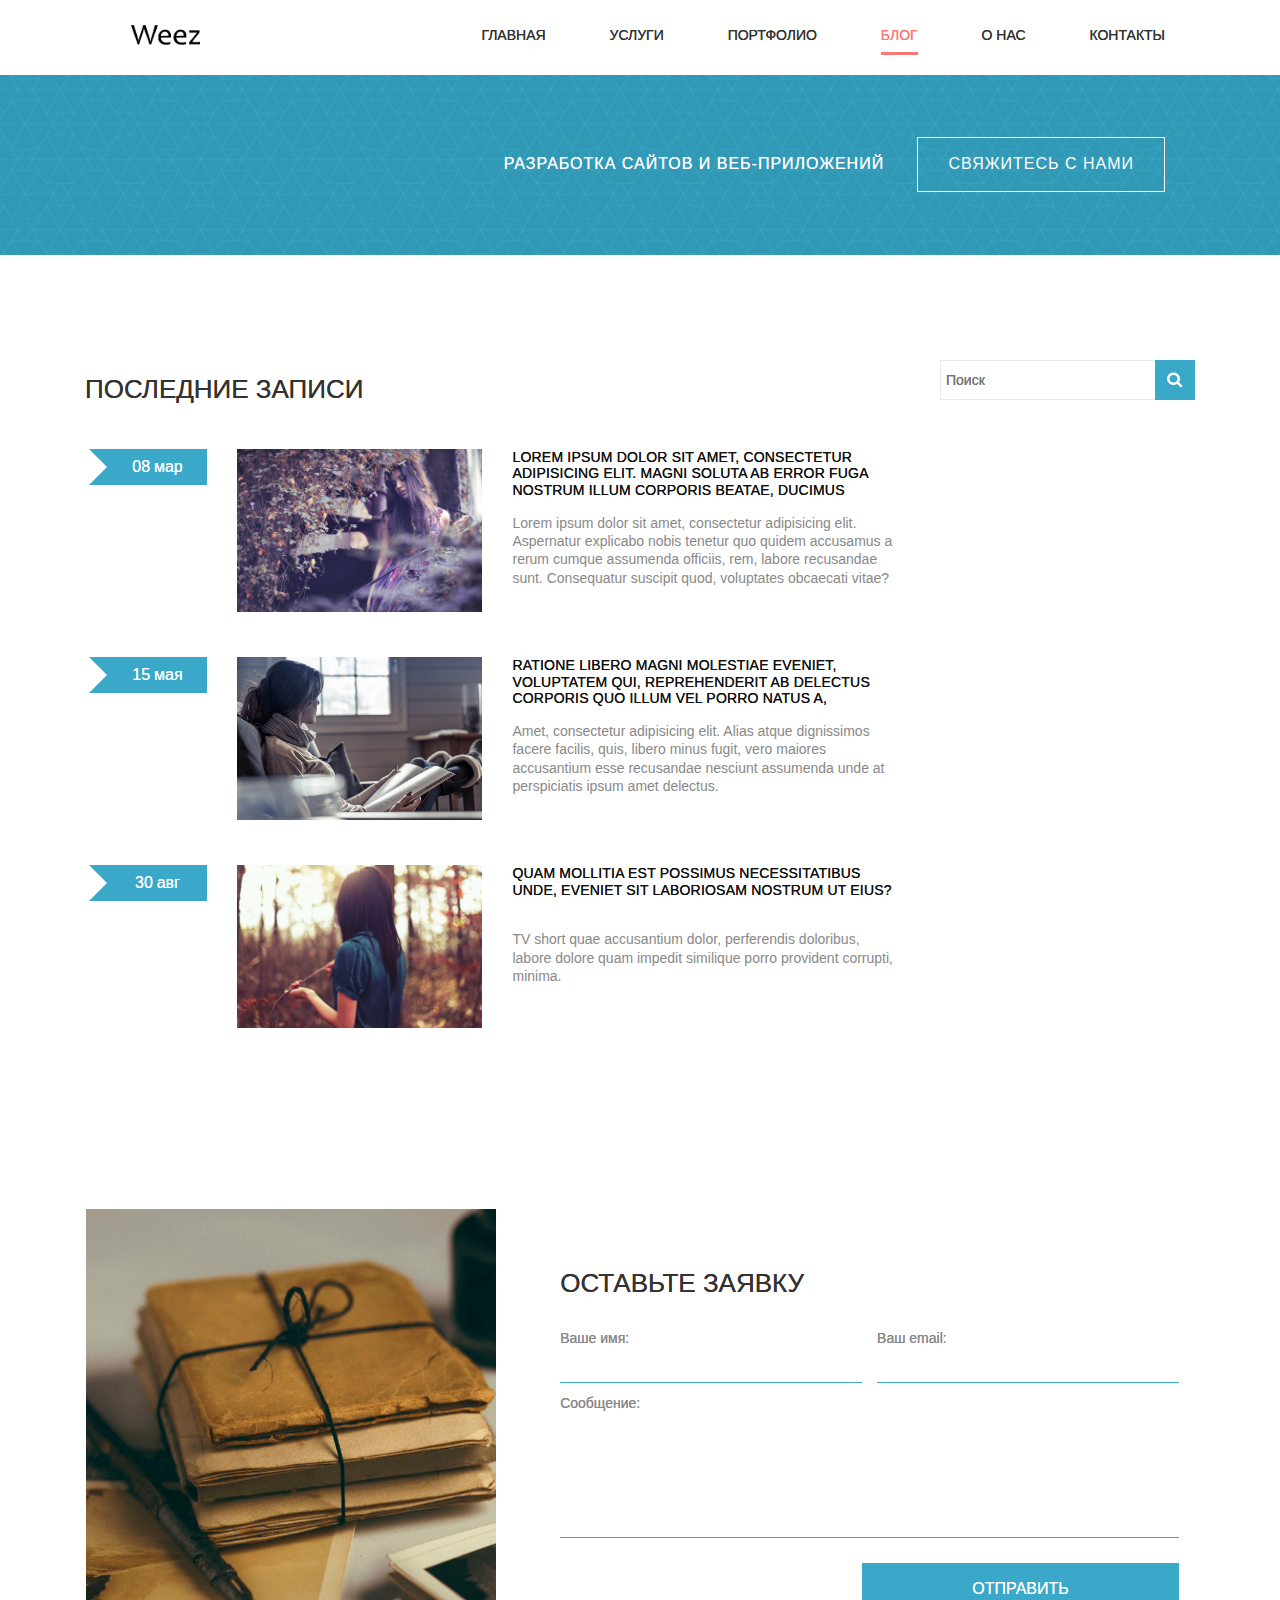
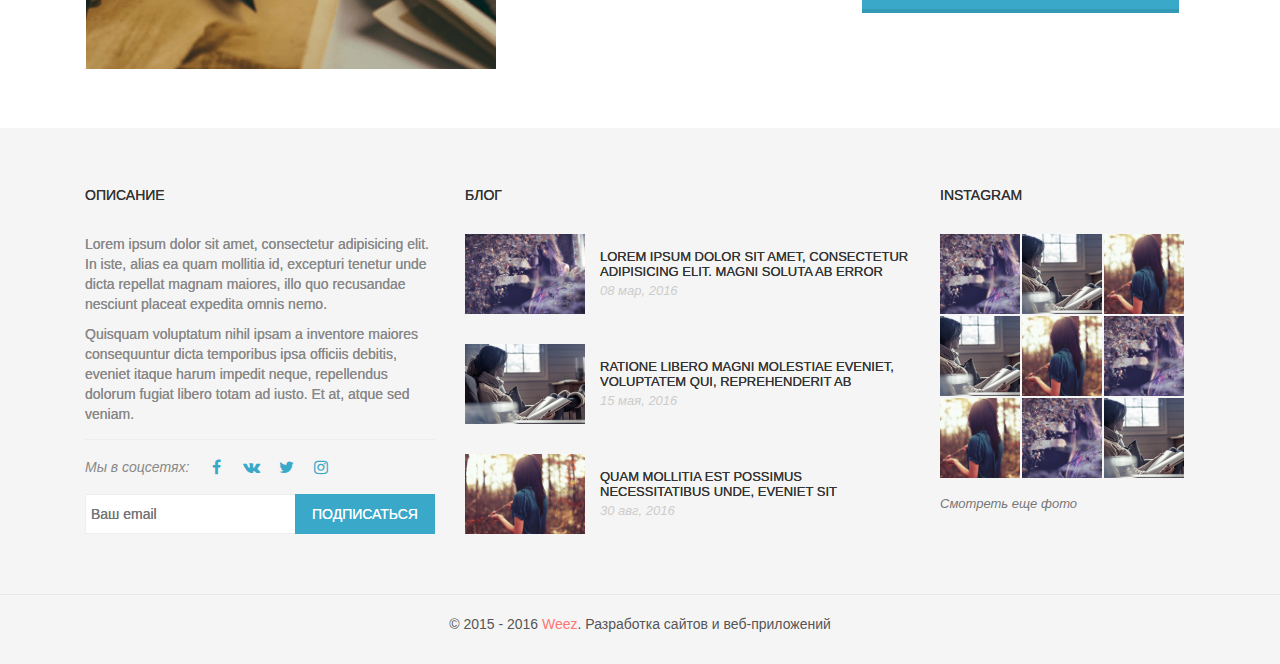
<file: blog.html>
<!doctype html>
<html lang="ru">

<head>
	<meta charset="utf-8">
	<meta name="viewport" content="width=device-width, initial-scale=1.0, maximum-scale=1.0, user-scalable=no">
	
	<title>Weez - Главная</title>
	<link rel="stylesheet" href="//fonts.googleapis.com/css?family=Open+Sans:400,400italic,600,600italic,300,300italic,700,700italic,800,800italic&subset=latin,cyrillic">
	<link rel="stylesheet" href="//netdna.bootstrapcdn.com/font-awesome/4.1.0/css/font-awesome.css">
	<link rel="stylesheet" href="assets/css/style.css">

		<script src="assets/components/jquery/jquery.js"></script>
	<link rel="stylesheet" href="assets/components/bootstrap/bootstrap.css">
	<script src="assets/components/bootstrap/bootstrap.js"></script>

</head>

<body class="mainpage">

<header>
	<div class="container">
		<nav class="col-xs-12 col-sm-12 col-md-12 col-lg-12">
			<a class="logo" href="/" title="Weez: Создание сайтов и веб-приложений"></a>
			
			<a class="" href="/">Главная</a>
			<a class="" href="/services.html">Услуги</a>
			<a class="" href="/portfolio.html">Портфолио</a>
			<a class="active" href="/blog.html">Блог</a>
			<a class="" href="/about.html">О нас</a>
			<a class="" href="/contacts.html">Контакты</a>
		</nav>
	</div>
</header>

<main>


<section class="banner small">
	<div class="container clearfix">
		<h2>Разработка сайтов и веб-приложений</h2>
		<a class="scrollToContacts" href="#contacts">Свяжитесь с нами</a>
	</div>
</section>



<section class="blog">
	<div class="container">

		<div class="main col-xs-12 col-sm-12 col-md-9 col-lg-9">
			<h2>Последние записи</h2>
			
			<div class="articles row">
				<article class="col-xs-12 col-sm-6 col-md-12 col-lg-12">
					<div class="col-xs-12 col-sm-12 col-md-2 col-lg-2">
						<a href="/blog/lorem-ipsum-dolor-sit-amet-consectetur-adipisicing-elit-magni-soluta-ab-error-fu">
							<time class="date" datetime="2016-03-08T01:15:00.000000" pubdate>
								<span class="day">08</span>
								<span class="month">мар</span>
							</time>
						</a>
					</div>
					<div class="col-xs-12 col-sm-12 col-md-4 col-lg-4">
						<a href="/blog/lorem-ipsum-dolor-sit-amet-consectetur-adipisicing-elit-magni-soluta-ab-error-fu">
							<img src="assets/img/1.jpg" alt="Lorem ipsum dolor sit amet, consectetur adipisicing elit. Magni soluta ab error fuga nostrum illum corporis beatae, ducimus quaerat tenetur natus amet qui maiores nihil provident non officiis, officia dicta."/>
						</a>
					</div>
					<div class="col-xs-12 col-sm-12 col-md-6 col-lg-6">
						<a class="title" href="/blog/lorem-ipsum-dolor-sit-amet-consectetur-adipisicing-elit-magni-soluta-ab-error-fu">
							Lorem ipsum dolor sit amet, consectetur adipisicing elit. Magni soluta ab error fuga nostrum illum corporis beatae, ducimus quaerat tenetur natus amet qui maiores nihil provident non officiis, officia dicta.
						</a>
						<div class="annotation">
							Lorem ipsum dolor sit amet, consectetur adipisicing elit. Aspernatur explicabo nobis tenetur quo quidem accusamus a rerum cumque assumenda officiis, rem, labore recusandae sunt. Consequatur suscipit quod, voluptates obcaecati vitae?
						</div>
						<a class="button hidden-md hidden-lg" href="/blog/lorem-ipsum-dolor-sit-amet-consectetur-adipisicing-elit-magni-soluta-ab-error-fu">Подробнее</a>
					</div>
				</article>
				<article class="col-xs-12 col-sm-6 col-md-12 col-lg-12">
					<div class="col-xs-12 col-sm-12 col-md-2 col-lg-2">
						<a href="/blog/lorem-ipsum-dolor-sit-amet-consectetur-adipisicing-elit-ratione-libero-magni-mol">
							<time class="date" datetime="2016-05-15T12:45:00.000000" pubdate>
								<span class="day">15</span>
								<span class="month">мая</span>
							</time>
						</a>
					</div>
					<div class="col-xs-12 col-sm-12 col-md-4 col-lg-4">
						<a href="/blog/lorem-ipsum-dolor-sit-amet-consectetur-adipisicing-elit-ratione-libero-magni-mol">
							<img src="assets/img/2.jpg" alt="Ratione libero magni molestiae eveniet, voluptatem qui, reprehenderit ab delectus corporis quo illum vel porro natus a, incidunt, consequuntur assumenda. Praesentium, laudantium!"/>
						</a>
					</div>
					<div class="col-xs-12 col-sm-12 col-md-6 col-lg-6">
						<a class="title" href="/blog/lorem-ipsum-dolor-sit-amet-consectetur-adipisicing-elit-ratione-libero-magni-mol">
							Ratione libero magni molestiae eveniet, voluptatem qui, reprehenderit ab delectus corporis quo illum vel porro natus a, incidunt, consequuntur assumenda. Praesentium, laudantium!
						</a>
						<div class="annotation">
							Amet, consectetur adipisicing elit. Alias atque dignissimos facere facilis, quis, libero minus fugit, vero maiores accusantium esse recusandae nesciunt assumenda unde at perspiciatis ipsum amet delectus.
						</div>
						<a class="button hidden-md hidden-lg" href="/blog/lorem-ipsum-dolor-sit-amet-consectetur-adipisicing-elit-ratione-libero-magni-mol">Подробнее</a>
					</div>
				</article>
				<article class="col-xs-12 col-sm-6 col-md-12 col-lg-12">
					<div class="col-xs-12 col-sm-12 col-md-2 col-lg-2">
						<a href="/blog/lorem-ipsum-dolor-sit-amet-consectetur-adipisicing-elit-aut-reprehenderit-harum">
							<time class="date" datetime="2016-08-30T09:15:00.000000" pubdate>
								<span class="day">30</span>
								<span class="month">авг</span>
							</time>
						</a>
					</div>
					<div class="col-xs-12 col-sm-12 col-md-4 col-lg-4">
						<a href="/blog/lorem-ipsum-dolor-sit-amet-consectetur-adipisicing-elit-aut-reprehenderit-harum">
							<img src="assets/img/3.jpg" alt="Quam mollitia est possimus necessitatibus unde, eveniet sit laboriosam nostrum ut eius?"/>
						</a>
					</div>
					<div class="col-xs-12 col-sm-12 col-md-6 col-lg-6">
						<a class="title" href="/blog/lorem-ipsum-dolor-sit-amet-consectetur-adipisicing-elit-aut-reprehenderit-harum">
							Quam mollitia est possimus necessitatibus unde, eveniet sit laboriosam nostrum ut eius?
						</a>
						<div class="annotation">
							TV short quae accusantium dolor, perferendis doloribus, labore dolore quam impedit similique porro provident corrupti, minima.
						</div>
						<a class="button hidden-md hidden-lg" href="/blog/lorem-ipsum-dolor-sit-amet-consectetur-adipisicing-elit-aut-reprehenderit-harum">Подробнее</a>
					</div>
				</article>
			</div>

		</div>

		<aside class="col-xs-12 col-sm-12 col-md-3 col-lg-3">
			<form class="search-form" role="search" action="//weez.pro/ajax" method="post">
				<input type="text" name="search" placeholder="Поиск">
				<input type="submit" class="submit" value="">
			</form>
		</aside>

	</div>
</section>

<section id="contacts" class="contacts">
	<div class="container">
		<div class="image hidden-xs hidden-sm col-md-6 col-lg-5">
			<img src="assets/img/contacts/image.png" alt="lorem ipsum">
		</div>
		<div class="col-xs-12 col-sm-12 col-md-6 col-lg-7">
			<h2>Оставьте заявку</h2>
			<form action="//weez.pro/ajax" method="post">
				<input type="text" name="act" value="contacts" hidden>
				<label class="clearfix column-half">
					<span class="pseudo-bold">Ваше имя:</span>
					<input type="text" name="name" required>
				</label>
				<label class="clearfix column-half">
					<span class="pseudo-bold">Ваш email:</span>
					<input type="email" name="email" required>
				</label>
				<label class="clearfix column-full">
					<span class="pseudo-bold">Сообщение:</span>
					<textarea name="message"></textarea>
				</label>
				<div class="clearfix">
					<input type="submit" value="Отправить" class="button">
				</div>
			</form>
		</div>
	</div>
</section>

</main>

<footer>
	<div class="columns">
		<div class="container">
			<div class="col-xs-12 col-sm-12 col-md-4 col-lg-4">
				<h4>Описание</h4>
				<div class="description">
					<p>Lorem ipsum dolor sit amet, consectetur adipisicing elit. In iste, alias ea quam mollitia id, excepturi tenetur unde dicta repellat magnam maiores, illo quo recusandae nesciunt placeat expedita omnis nemo.</p>
					<p>Quisquam voluptatum nihil ipsam a inventore maiores consequuntur dicta temporibus ipsa officiis debitis, eveniet itaque harum impedit neque, repellendus dolorum fugiat libero totam ad iusto. Et at, atque sed veniam.</p>
				</div>
				<hr>
				<div class="follow">
					<i>Мы в соцсетях: </i>
					<a class="icon facebook" href="javascript: void(0);">
						<i class="fa fa-facebook"></i>
					</a>
					<a class="icon vk" href="javascript: void(0);">
						<i class="fa fa-vk"></i>
					</a>
					<a class="icon twitter" href="javascript: void(0);">
						<i class="fa fa-twitter"></i>
					</a>
					<a class="icon instagram" href="javascript: void(0);">
						<i class="fa fa-instagram"></i>
					</a>
				</div>
				<form class="subscribe" action="//weez.pro/ajax" method="post">
					<input type="text" name="act" value="subscribe" hidden>
					<input type="email" name="email" placeholder="Ваш email">
					<input type="submit" class="button" value="Подписаться">
				</form>
			</div>
			<nav class="col-xs-12 col-sm-6 col-md-4 col-lg-5">
				<h4>Блог</h4>
				
				<div class="news">
					<article class="clearfix">
						<a class="photo" href="/blog/lorem-ipsum-dolor-sit-amet-consectetur-adipisicing-elit-magni-soluta-ab-error-fu">
							<img src="assets/img/1.jpg" alt="Weez: Lorem ipsum dolor sit amet, consectetur adipisicing elit. Magni soluta ab error fuga nostrum illum corporis beatae, ducimus quaerat tenetur natus amet qui maiores nihil provident non officiis, officia dicta."/>
						</a>
						<a class="title pseudo-bold" href="/blog/lorem-ipsum-dolor-sit-amet-consectetur-adipisicing-elit-magni-soluta-ab-error-fu">Lorem ipsum dolor sit amet, consectetur adipisicing elit. Magni soluta ab error fuga nostrum illum corporis beatae, ducimus quaerat tenetur natus amet qui maiores nihil provident non officiis, officia dicta.</a>
						<time datetime="2016-03-08T01:15:00.000000" pubdate>08 мар, 2016</time>
					</article>
					<article class="clearfix">
						<a class="photo" href="/blog/lorem-ipsum-dolor-sit-amet-consectetur-adipisicing-elit-ratione-libero-magni-mol">
							<img src="assets/img/2.jpg" alt="Weez: Ratione libero magni molestiae eveniet, voluptatem qui, reprehenderit ab delectus corporis quo illum vel porro natus a, incidunt, consequuntur assumenda. Praesentium, laudantium!"/>
						</a>
						<a class="title pseudo-bold" href="/blog/lorem-ipsum-dolor-sit-amet-consectetur-adipisicing-elit-ratione-libero-magni-mol">Ratione libero magni molestiae eveniet, voluptatem qui, reprehenderit ab delectus corporis quo illum vel porro natus a, incidunt, consequuntur assumenda. Praesentium, laudantium!</a>
						<time datetime="2016-05-15T12:45:00.000000" pubdate>15 мая, 2016</time>
					</article>
					<article class="clearfix">
						<a class="photo" href="/blog/lorem-ipsum-dolor-sit-amet-consectetur-adipisicing-elit-aut-reprehenderit-harum">
							<img src="assets/img/3.jpg" alt="Weez: Quam mollitia est possimus necessitatibus unde, eveniet sit laboriosam nostrum ut eius?"/>
						</a>
						<a class="title pseudo-bold" href="/blog/lorem-ipsum-dolor-sit-amet-consectetur-adipisicing-elit-aut-reprehenderit-harum">Quam mollitia est possimus necessitatibus unde, eveniet sit laboriosam nostrum ut eius?</a>
						<time datetime="2016-08-30T09:15:00.000000" pubdate>30 авг, 2016</time>
					</article>
				</div>
				
			</nav>
			<div class="col-xs-12 col-sm-6 col-md-4 col-lg-3">
				<h4>Instagram</h4>
				<div class="instagram">
					<div class="photos clearfix">
						<div class="photo" style="background-image: url(assets/img/1.jpg);"></div>
						<div class="photo" style="background-image: url(assets/img/2.jpg);"></div>
						<div class="photo" style="background-image: url(assets/img/3.jpg);"></div>
						<div class="photo" style="background-image: url(assets/img/2.jpg);"></div>
						<div class="photo" style="background-image: url(assets/img/3.jpg);"></div>
						<div class="photo" style="background-image: url(assets/img/1.jpg);"></div>
						<div class="photo" style="background-image: url(assets/img/3.jpg);"></div>
						<div class="photo" style="background-image: url(assets/img/1.jpg);"></div>
						<div class="photo" style="background-image: url(assets/img/2.jpg);"></div>
					</div>
					<a class="view-more" href="javascript: void(0);">Смотреть еще фото</a>
				</div>
			</div>
		</div>
	</div>
	<div class="container">
		<div class="copyright">
			<span>&copy; 2015 - 2016 <a href="/">Weez</a>. Разработка сайтов и веб-приложений</span>
		</div>
	</div>
</footer>

<script src="assets/js/form.class.js"></script>
<script src="assets/js/portfolio.class.js"></script>

<!-- Add fancyBox -->
<link rel="stylesheet" href="assets/components/fancybox/jquery.fancybox.css?v=2.1.5" type="text/css" media="screen" />
<script type="text/javascript" src="assets/components/fancybox/jquery.fancybox.pack.js?v=2.1.5"></script>

<!-- Optionally add helpers - button, thumbnail and/or media -->
<link rel="stylesheet" href="assets/components/fancybox/helpers/jquery.fancybox-buttons.css?v=1.0.5" type="text/css" media="screen" />
<script type="text/javascript" src="assets/components/fancybox/helpers/jquery.fancybox-buttons.js?v=1.0.5"></script>
<script type="text/javascript" src="assets/components/fancybox/helpers/jquery.fancybox-media.js?v=1.0.6"></script>

<link rel="stylesheet" href="assets/components/fancybox/helpers/jquery.fancybox-thumbs.css?v=1.0.7" type="text/css" media="screen" />
<script type="text/javascript" src="assets/components/fancybox/helpers/jquery.fancybox-thumbs.js?v=1.0.7"></script>

<script src="assets/js/script.js"></script>
<script>
	$(document).ready(function(){
		$('.scrollToContacts').on('click', function(e){
			e.preventDefault();
			
			$('body').stop().animate({
				scrollTop: $('#contacts').offset().top
			}, 500, 'swing');
		});
	});
</script>

</body>
</html>
</file>
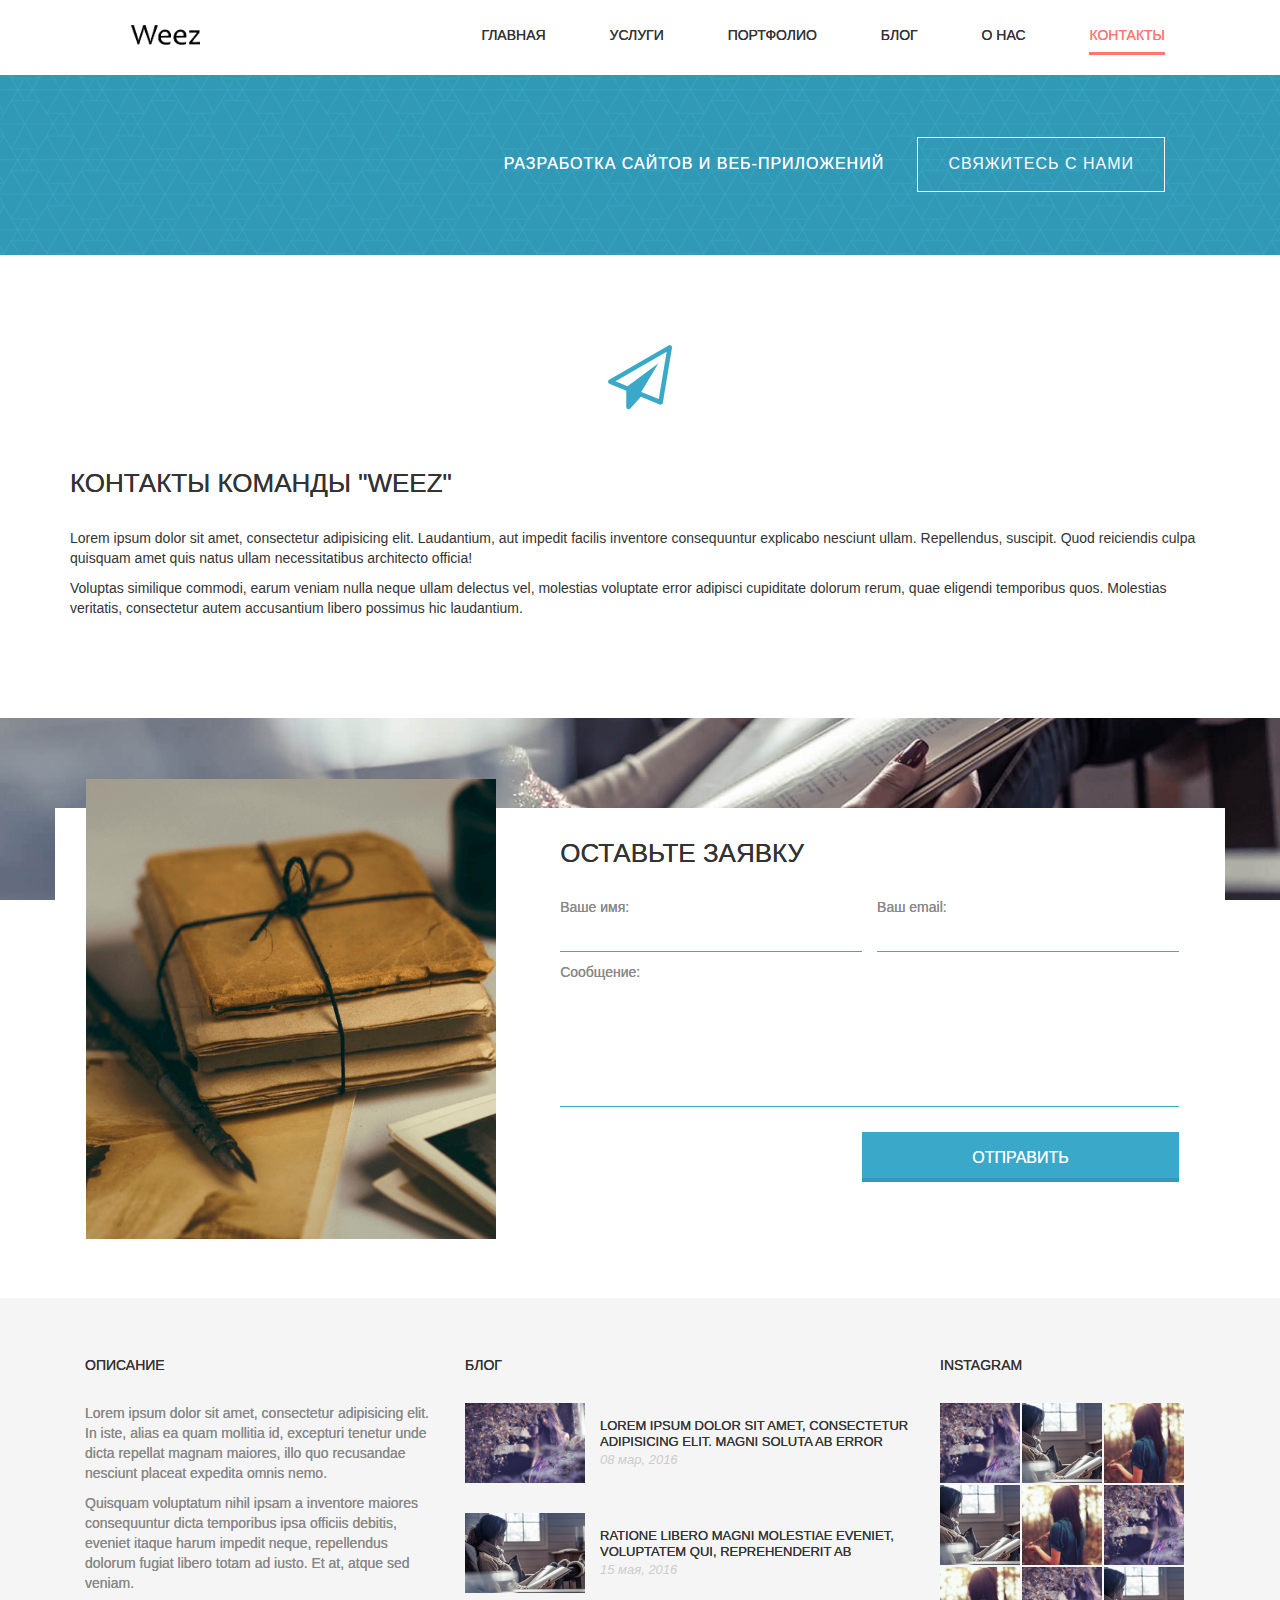
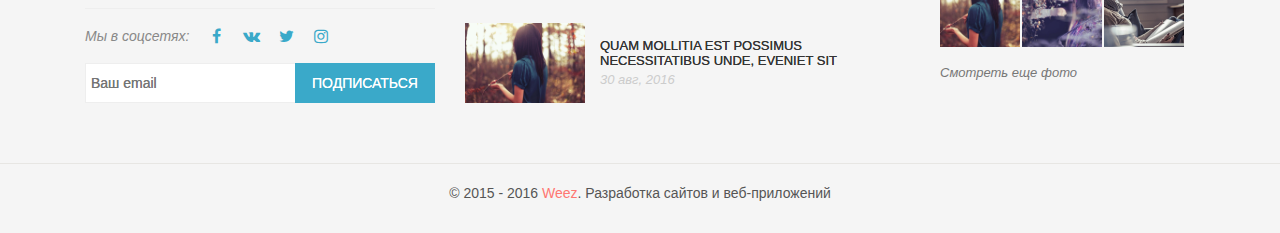
<file: contacts.html>
<!doctype html>
<html lang="ru">

<head>
	<meta charset="utf-8">
	<meta name="viewport" content="width=device-width, initial-scale=1.0, maximum-scale=1.0, user-scalable=no">
	
	<title>Weez - Главная</title>
	<link rel="stylesheet" href="//fonts.googleapis.com/css?family=Open+Sans:400,400italic,600,600italic,300,300italic,700,700italic,800,800italic&subset=latin,cyrillic">
	<link rel="stylesheet" href="//netdna.bootstrapcdn.com/font-awesome/4.1.0/css/font-awesome.css">
	<link rel="stylesheet" href="assets/css/style.css">

		<script src="assets/components/jquery/jquery.js"></script>
	<link rel="stylesheet" href="assets/components/bootstrap/bootstrap.css">
	<script src="assets/components/bootstrap/bootstrap.js"></script>

</head>

<body class="mainpage">

<header>
	<div class="container">
		<nav class="col-xs-12 col-sm-12 col-md-12 col-lg-12">
			<a class="logo" href="/" title="Weez: Создание сайтов и веб-приложений"></a>
			
			<a class="" href="/">Главная</a>
			<a class="" href="/services.html">Услуги</a>
			<a class="" href="/portfolio.html">Портфолио</a>
			<a class="" href="/blog.html">Блог</a>
			<a class="" href="/about.html">О нас</a>
			<a class="active" href="/contacts.html">Контакты</a>
		</nav>
	</div>
</header>

<main>


<section class="banner small">
	<div class="container clearfix">
		<h2>Разработка сайтов и веб-приложений</h2>
		<a class="scrollToContacts" href="#contacts">Свяжитесь с нами</a>
	</div>
</section>



<section class="contacts-page">
	<div class="container">
		<div class="icon">
			<i class="fa fa-paper-plane-o"></i>
		</div>
		<h2>Контакты команды "Weez"</h2>
		<p>Lorem ipsum dolor sit amet, consectetur adipisicing elit. Laudantium, aut impedit facilis inventore consequuntur explicabo nesciunt ullam. Repellendus, suscipit. Quod reiciendis culpa quisquam amet quis natus ullam necessitatibus architecto officia!</p>
		<p>Voluptas similique commodi, earum veniam nulla neque ullam delectus vel, molestias voluptate error adipisci cupiditate dolorum rerum, quae eligendi temporibus quos. Molestias veritatis, consectetur autem accusantium libero possimus hic laudantium.</p>
	</div>
</section>

<section id="contacts" class="contacts">
	<div class="container">
		<div class="image hidden-xs hidden-sm col-md-6 col-lg-5">
			<img src="assets/img/contacts/image.png" alt="lorem ipsum">
		</div>
		<div class="col-xs-12 col-sm-12 col-md-6 col-lg-7">
			<h2>Оставьте заявку</h2>
			<form action="//weez.pro/ajax" method="post">
				<input type="text" name="act" value="contacts" hidden>
				<label class="clearfix column-half">
					<span class="pseudo-bold">Ваше имя:</span>
					<input type="text" name="name" required>
				</label>
				<label class="clearfix column-half">
					<span class="pseudo-bold">Ваш email:</span>
					<input type="email" name="email" required>
				</label>
				<label class="clearfix column-full">
					<span class="pseudo-bold">Сообщение:</span>
					<textarea name="message"></textarea>
				</label>
				<div class="clearfix">
					<input type="submit" value="Отправить" class="button">
				</div>
			</form>
		</div>
	</div>
</section>

</main>

<footer>
	<div class="columns">
		<div class="container">
			<div class="col-xs-12 col-sm-12 col-md-4 col-lg-4">
				<h4>Описание</h4>
				<div class="description">
					<p>Lorem ipsum dolor sit amet, consectetur adipisicing elit. In iste, alias ea quam mollitia id, excepturi tenetur unde dicta repellat magnam maiores, illo quo recusandae nesciunt placeat expedita omnis nemo.</p>
					<p>Quisquam voluptatum nihil ipsam a inventore maiores consequuntur dicta temporibus ipsa officiis debitis, eveniet itaque harum impedit neque, repellendus dolorum fugiat libero totam ad iusto. Et at, atque sed veniam.</p>
				</div>
				<hr>
				<div class="follow">
					<i>Мы в соцсетях: </i>
					<a class="icon facebook" href="javascript: void(0);">
						<i class="fa fa-facebook"></i>
					</a>
					<a class="icon vk" href="javascript: void(0);">
						<i class="fa fa-vk"></i>
					</a>
					<a class="icon twitter" href="javascript: void(0);">
						<i class="fa fa-twitter"></i>
					</a>
					<a class="icon instagram" href="javascript: void(0);">
						<i class="fa fa-instagram"></i>
					</a>
				</div>
				<form class="subscribe" action="//weez.pro/ajax" method="post">
					<input type="text" name="act" value="subscribe" hidden>
					<input type="email" name="email" placeholder="Ваш email">
					<input type="submit" class="button" value="Подписаться">
				</form>
			</div>
			<nav class="col-xs-12 col-sm-6 col-md-4 col-lg-5">
				<h4>Блог</h4>
				
				<div class="news">
					<article class="clearfix">
						<a class="photo" href="/blog/lorem-ipsum-dolor-sit-amet-consectetur-adipisicing-elit-magni-soluta-ab-error-fu">
							<img src="assets/img/1.jpg" alt="Weez: Lorem ipsum dolor sit amet, consectetur adipisicing elit. Magni soluta ab error fuga nostrum illum corporis beatae, ducimus quaerat tenetur natus amet qui maiores nihil provident non officiis, officia dicta."/>
						</a>
						<a class="title pseudo-bold" href="/blog/lorem-ipsum-dolor-sit-amet-consectetur-adipisicing-elit-magni-soluta-ab-error-fu">Lorem ipsum dolor sit amet, consectetur adipisicing elit. Magni soluta ab error fuga nostrum illum corporis beatae, ducimus quaerat tenetur natus amet qui maiores nihil provident non officiis, officia dicta.</a>
						<time datetime="2016-03-08T01:15:00.000000" pubdate>08 мар, 2016</time>
					</article>
					<article class="clearfix">
						<a class="photo" href="/blog/lorem-ipsum-dolor-sit-amet-consectetur-adipisicing-elit-ratione-libero-magni-mol">
							<img src="assets/img/2.jpg" alt="Weez: Ratione libero magni molestiae eveniet, voluptatem qui, reprehenderit ab delectus corporis quo illum vel porro natus a, incidunt, consequuntur assumenda. Praesentium, laudantium!"/>
						</a>
						<a class="title pseudo-bold" href="/blog/lorem-ipsum-dolor-sit-amet-consectetur-adipisicing-elit-ratione-libero-magni-mol">Ratione libero magni molestiae eveniet, voluptatem qui, reprehenderit ab delectus corporis quo illum vel porro natus a, incidunt, consequuntur assumenda. Praesentium, laudantium!</a>
						<time datetime="2016-05-15T12:45:00.000000" pubdate>15 мая, 2016</time>
					</article>
					<article class="clearfix">
						<a class="photo" href="/blog/lorem-ipsum-dolor-sit-amet-consectetur-adipisicing-elit-aut-reprehenderit-harum">
							<img src="assets/img/3.jpg" alt="Weez: Quam mollitia est possimus necessitatibus unde, eveniet sit laboriosam nostrum ut eius?"/>
						</a>
						<a class="title pseudo-bold" href="/blog/lorem-ipsum-dolor-sit-amet-consectetur-adipisicing-elit-aut-reprehenderit-harum">Quam mollitia est possimus necessitatibus unde, eveniet sit laboriosam nostrum ut eius?</a>
						<time datetime="2016-08-30T09:15:00.000000" pubdate>30 авг, 2016</time>
					</article>
				</div>
				
			</nav>
			<div class="col-xs-12 col-sm-6 col-md-4 col-lg-3">
				<h4>Instagram</h4>
				<div class="instagram">
					<div class="photos clearfix">
						<div class="photo" style="background-image: url(assets/img/1.jpg);"></div>
						<div class="photo" style="background-image: url(assets/img/2.jpg);"></div>
						<div class="photo" style="background-image: url(assets/img/3.jpg);"></div>
						<div class="photo" style="background-image: url(assets/img/2.jpg);"></div>
						<div class="photo" style="background-image: url(assets/img/3.jpg);"></div>
						<div class="photo" style="background-image: url(assets/img/1.jpg);"></div>
						<div class="photo" style="background-image: url(assets/img/3.jpg);"></div>
						<div class="photo" style="background-image: url(assets/img/1.jpg);"></div>
						<div class="photo" style="background-image: url(assets/img/2.jpg);"></div>
					</div>
					<a class="view-more" href="javascript: void(0);">Смотреть еще фото</a>
				</div>
			</div>
		</div>
	</div>
	<div class="container">
		<div class="copyright">
			<span>&copy; 2015 - 2016 <a href="/">Weez</a>. Разработка сайтов и веб-приложений</span>
		</div>
	</div>
</footer>

<script src="assets/js/form.class.js"></script>
<script src="assets/js/portfolio.class.js"></script>

<!-- Add fancyBox -->
<link rel="stylesheet" href="assets/components/fancybox/jquery.fancybox.css?v=2.1.5" type="text/css" media="screen" />
<script type="text/javascript" src="assets/components/fancybox/jquery.fancybox.pack.js?v=2.1.5"></script>

<!-- Optionally add helpers - button, thumbnail and/or media -->
<link rel="stylesheet" href="assets/components/fancybox/helpers/jquery.fancybox-buttons.css?v=1.0.5" type="text/css" media="screen" />
<script type="text/javascript" src="assets/components/fancybox/helpers/jquery.fancybox-buttons.js?v=1.0.5"></script>
<script type="text/javascript" src="assets/components/fancybox/helpers/jquery.fancybox-media.js?v=1.0.6"></script>

<link rel="stylesheet" href="assets/components/fancybox/helpers/jquery.fancybox-thumbs.css?v=1.0.7" type="text/css" media="screen" />
<script type="text/javascript" src="assets/components/fancybox/helpers/jquery.fancybox-thumbs.js?v=1.0.7"></script>

<script src="assets/js/script.js"></script>
<script>
	$(document).ready(function(){
		$('.scrollToContacts').on('click', function(e){
			e.preventDefault();
			
			$('body').stop().animate({
				scrollTop: $('#contacts').offset().top
			}, 500, 'swing');
		});
	});
</script>

</body>
</html>
</file>
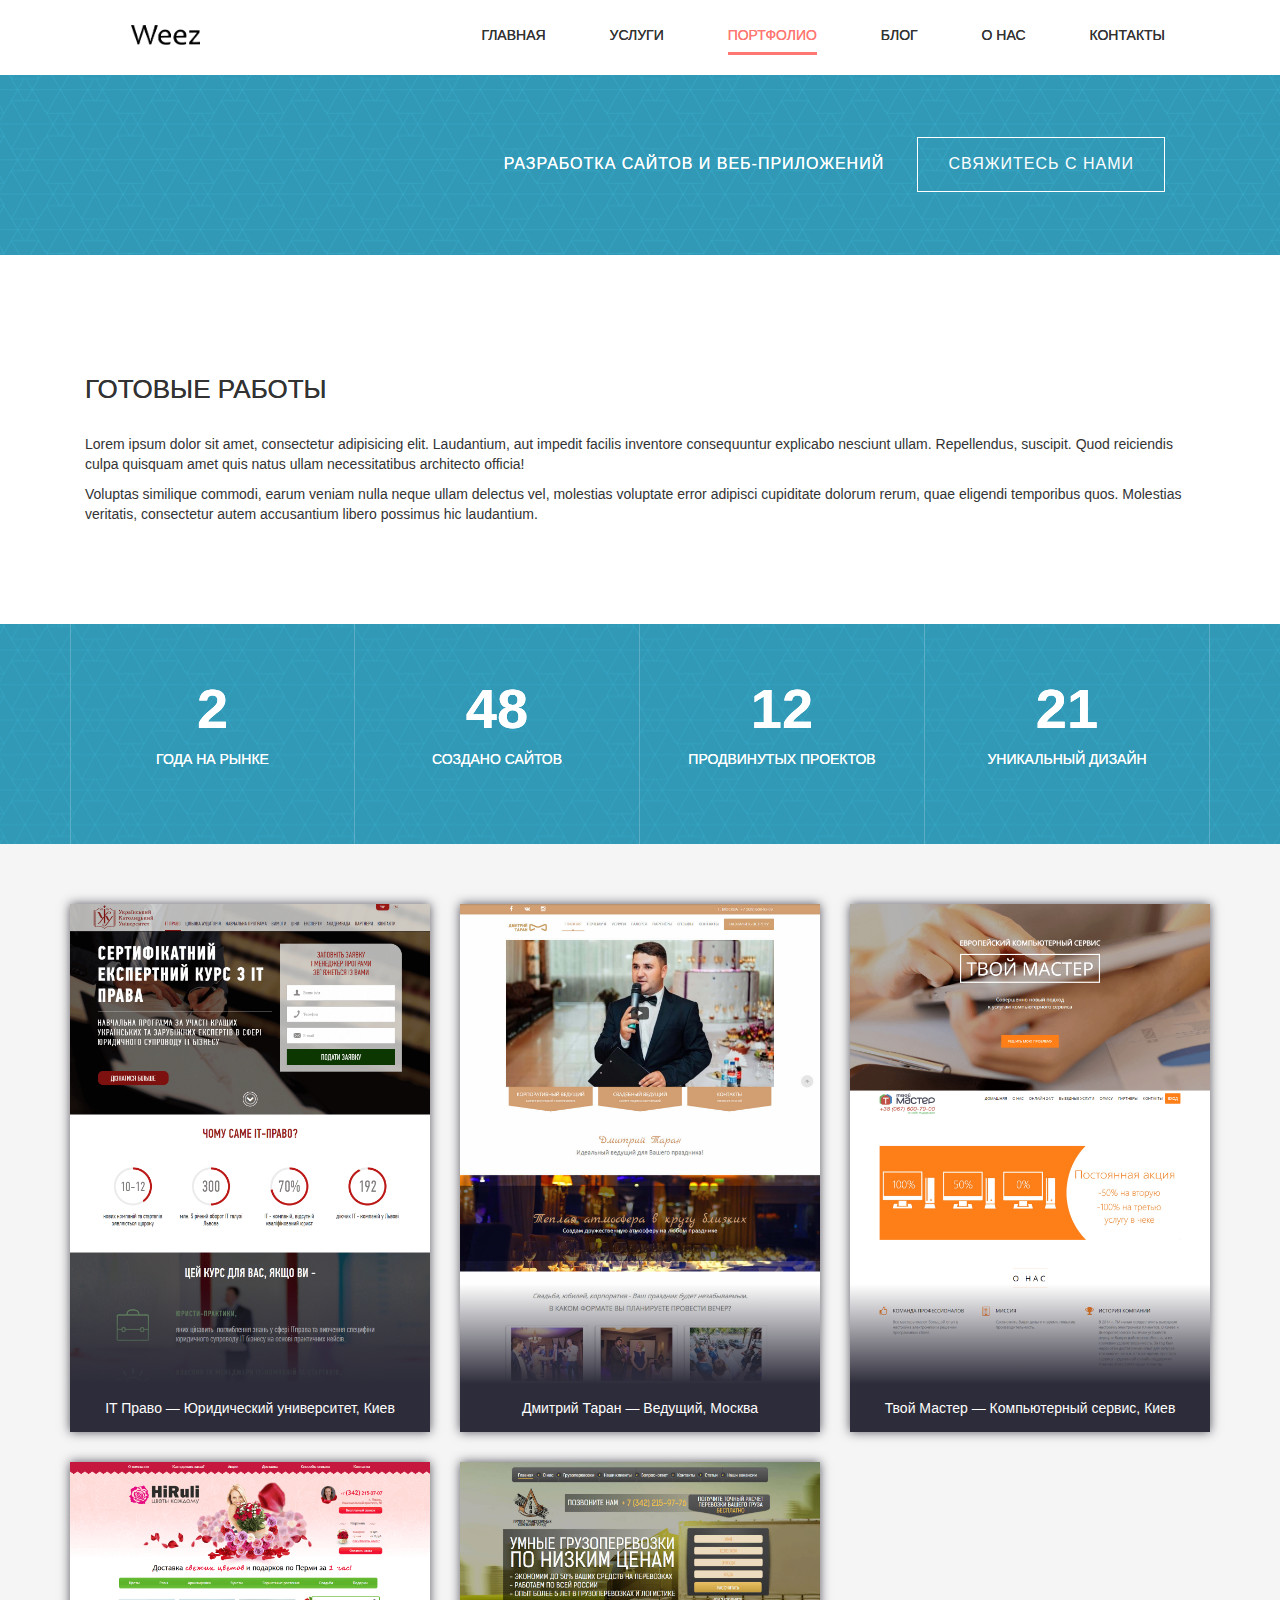
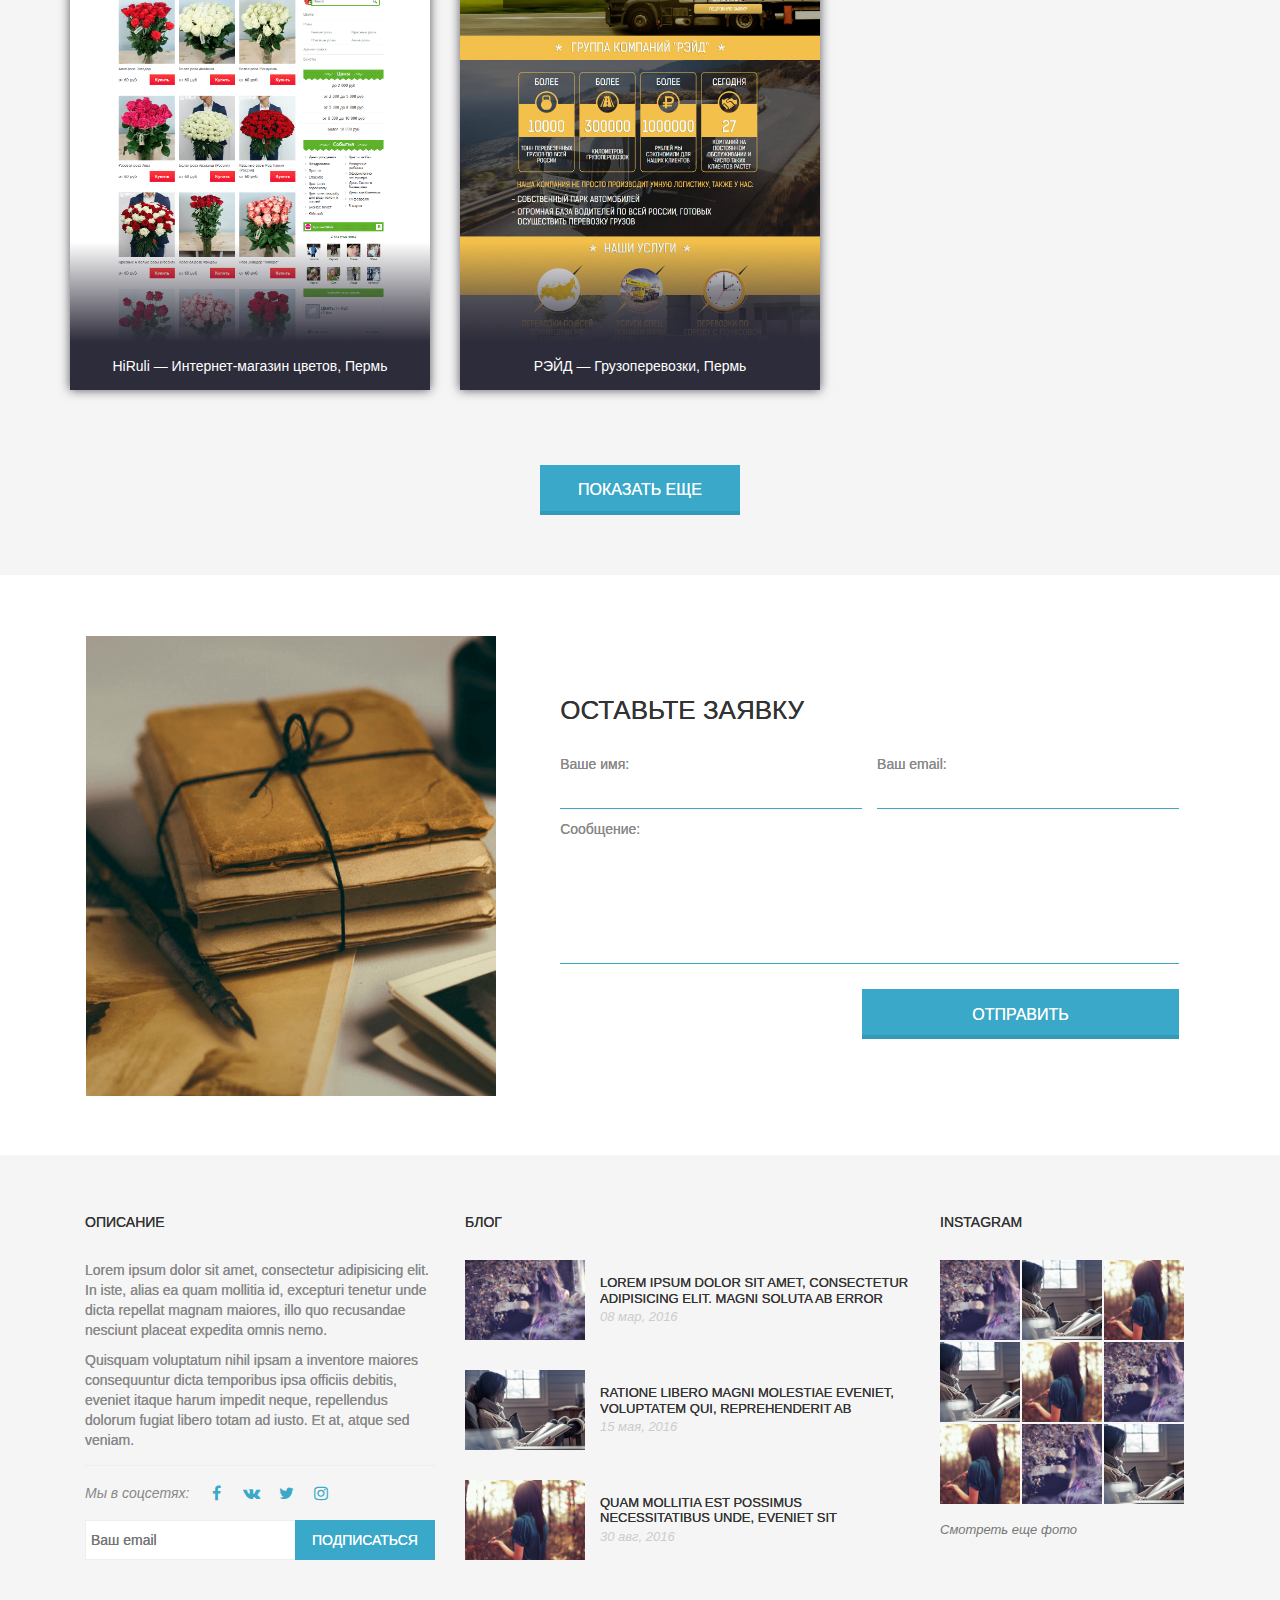
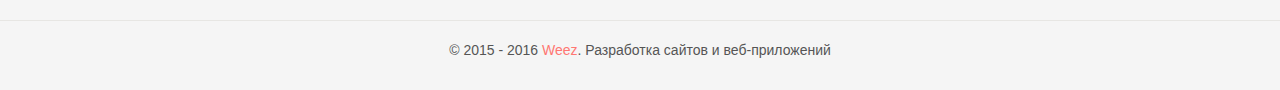
<file: portfolio.html>
<!doctype html>
<html lang="ru">

<head>
	<meta charset="utf-8">
	<meta name="viewport" content="width=device-width, initial-scale=1.0, maximum-scale=1.0, user-scalable=no">
	
	<title>Weez - Главная</title>
	<link rel="stylesheet" href="//fonts.googleapis.com/css?family=Open+Sans:400,400italic,600,600italic,300,300italic,700,700italic,800,800italic&subset=latin,cyrillic">
	<link rel="stylesheet" href="//netdna.bootstrapcdn.com/font-awesome/4.1.0/css/font-awesome.css">
	<link rel="stylesheet" href="assets/css/style.css">

		<script src="assets/components/jquery/jquery.js"></script>
	<link rel="stylesheet" href="assets/components/bootstrap/bootstrap.css">
	<script src="assets/components/bootstrap/bootstrap.js"></script>

</head>

<body class="mainpage">

<header>
	<div class="container">
		<nav class="col-xs-12 col-sm-12 col-md-12 col-lg-12">
			<a class="logo" href="/" title="Weez: Создание сайтов и веб-приложений"></a>
			
			<a class="" href="/">Главная</a>
			<a class="" href="/services.html">Услуги</a>
			<a class="active" href="/portfolio.html">Портфолио</a>
			<a class="" href="/blog.html">Блог</a>
			<a class="" href="/about.html">О нас</a>
			<a class="" href="/contacts.html">Контакты</a>
		</nav>
	</div>
</header>

<main>


<section class="banner small">
	<div class="container clearfix">
		<h2>Разработка сайтов и веб-приложений</h2>
		<a class="scrollToContacts" href="#contacts">Свяжитесь с нами</a>
	</div>
</section>



<section class="portfolio-description">
	<div class="container">
		<div class="description col-xs-12 col-sm-12 col-md-12 col-lg-12">
			<h2>Готовые работы</h2>
			<p>Lorem ipsum dolor sit amet, consectetur adipisicing elit. Laudantium, aut impedit facilis inventore consequuntur explicabo nesciunt ullam. Repellendus, suscipit. Quod reiciendis culpa quisquam amet quis natus ullam necessitatibus architecto officia!</p>
			<p>Voluptas similique commodi, earum veniam nulla neque ullam delectus vel, molestias voluptate error adipisci cupiditate dolorum rerum, quae eligendi temporibus quos. Molestias veritatis, consectetur autem accusantium libero possimus hic laudantium.</p>
		</div>
	</div>
</section>

<section class="ready-works">
	<div class="container">
		<div class="columns">
			<a href="about" class="column col-xs-6 col-sm-6 col-md-3 col-lg-3">
				<div class="number">2</div>
				<div class="title">Года на рынке</div>
			</a>
			<a href="portfolio?filter=sites" class="column col-xs-6 col-sm-6 col-md-3 col-lg-3">
				<div class="number">48</div>
				<div class="title">Создано сайтов</div>
			</a>
			<a href="portfolio?filter=seo" class="column col-xs-6 col-sm-6 col-md-3 col-lg-3">
				<div class="number">12</div>
				<div class="title">Продвинутых проектов</div>
			</a>
			<a href="portfolio?filter=design" class="column col-xs-6 col-sm-6 col-md-3 col-lg-3">
				<div class="number">21</div>
				<div class="title">Уникальный дизайн</div>
			</a>
		</div>
	</div>
</section>

<section class="portfolio-page">
	<div class="container">
		
		<div class="columns clearfix">
			<a class="case" href="portfolio/it-pravo">
				<figure class="work" title="IT Право — Юридический университет, Киев">
					<img src="assets/img/portfolio/itlaw.ucu.edu.ua.png" alt="IT Право — Юридический университет, Киев"/>
				</figure>
				<p class="title">IT Право — Юридический университет, Киев</p>
			</a>
			<a class="case" href="portfolio/dmitrytaran">
				<figure class="work" title="Дмитрий Таран — Ведущий, Москва">
					<img src="assets/img/portfolio/dmitrytaran.com.jpg" alt="Дмитрий Таран — Ведущий, Москва"/>
				</figure>
				<p class="title">Дмитрий Таран — Ведущий, Москва</p>
			</a>
			<a class="case" href="portfolio/tvoy-master">
				<figure class="work" title="Твой Мастер — Компьютерный сервис, Киев">
					<img src="assets/img/portfolio/tvoymaster.com.ua.png" alt="Твой Мастер — Компьютерный сервис, Киев"/>
				</figure>
				<p class="title">Твой Мастер — Компьютерный сервис, Киев</p>
			</a>
			<a class="case" href="portfolio/hiruli">
				<figure class="work" title="HiRuli — Интернет-магазин цветов, Пермь">
					<img src="assets/img/portfolio/hiruli.ru.png" alt="HiRuli — Интернет-магазин цветов, Пермь"/>
				</figure>
				<p class="title">HiRuli — Интернет-магазин цветов, Пермь</p>
			</a>
			<a class="case" href="portfolio/raid">
				<figure class="work" title="РЭЙД — Грузоперевозки, Пермь">
					<img src="assets/img/portfolio/raid59.ru.jpg" alt="РЭЙД — Грузоперевозки, Пермь"/>
				</figure>
				<p class="title">РЭЙД — Грузоперевозки, Пермь</p>
			</a>
		</div>
		
		<a class="button" href="javascript: void(0);">Показать еще</a>
		
	</div>
</section>


<section id="contacts" class="contacts">
	<div class="container">
		<div class="image hidden-xs hidden-sm col-md-6 col-lg-5">
			<img src="assets/img/contacts/image.png" alt="lorem ipsum">
		</div>
		<div class="col-xs-12 col-sm-12 col-md-6 col-lg-7">
			<h2>Оставьте заявку</h2>
			<form action="//weez.pro/ajax" method="post">
				<input type="text" name="act" value="contacts" hidden>
				<label class="clearfix column-half">
					<span class="pseudo-bold">Ваше имя:</span>
					<input type="text" name="name" required>
				</label>
				<label class="clearfix column-half">
					<span class="pseudo-bold">Ваш email:</span>
					<input type="email" name="email" required>
				</label>
				<label class="clearfix column-full">
					<span class="pseudo-bold">Сообщение:</span>
					<textarea name="message"></textarea>
				</label>
				<div class="clearfix">
					<input type="submit" value="Отправить" class="button">
				</div>
			</form>
		</div>
	</div>
</section>

</main>

<footer>
	<div class="columns">
		<div class="container">
			<div class="col-xs-12 col-sm-12 col-md-4 col-lg-4">
				<h4>Описание</h4>
				<div class="description">
					<p>Lorem ipsum dolor sit amet, consectetur adipisicing elit. In iste, alias ea quam mollitia id, excepturi tenetur unde dicta repellat magnam maiores, illo quo recusandae nesciunt placeat expedita omnis nemo.</p>
					<p>Quisquam voluptatum nihil ipsam a inventore maiores consequuntur dicta temporibus ipsa officiis debitis, eveniet itaque harum impedit neque, repellendus dolorum fugiat libero totam ad iusto. Et at, atque sed veniam.</p>
				</div>
				<hr>
				<div class="follow">
					<i>Мы в соцсетях: </i>
					<a class="icon facebook" href="javascript: void(0);">
						<i class="fa fa-facebook"></i>
					</a>
					<a class="icon vk" href="javascript: void(0);">
						<i class="fa fa-vk"></i>
					</a>
					<a class="icon twitter" href="javascript: void(0);">
						<i class="fa fa-twitter"></i>
					</a>
					<a class="icon instagram" href="javascript: void(0);">
						<i class="fa fa-instagram"></i>
					</a>
				</div>
				<form class="subscribe" action="//weez.pro/ajax" method="post">
					<input type="text" name="act" value="subscribe" hidden>
					<input type="email" name="email" placeholder="Ваш email">
					<input type="submit" class="button" value="Подписаться">
				</form>
			</div>
			<nav class="col-xs-12 col-sm-6 col-md-4 col-lg-5">
				<h4>Блог</h4>
				
				<div class="news">
					<article class="clearfix">
						<a class="photo" href="/blog/lorem-ipsum-dolor-sit-amet-consectetur-adipisicing-elit-magni-soluta-ab-error-fu">
							<img src="assets/img/1.jpg" alt="Weez: Lorem ipsum dolor sit amet, consectetur adipisicing elit. Magni soluta ab error fuga nostrum illum corporis beatae, ducimus quaerat tenetur natus amet qui maiores nihil provident non officiis, officia dicta."/>
						</a>
						<a class="title pseudo-bold" href="/blog/lorem-ipsum-dolor-sit-amet-consectetur-adipisicing-elit-magni-soluta-ab-error-fu">Lorem ipsum dolor sit amet, consectetur adipisicing elit. Magni soluta ab error fuga nostrum illum corporis beatae, ducimus quaerat tenetur natus amet qui maiores nihil provident non officiis, officia dicta.</a>
						<time datetime="2016-03-08T01:15:00.000000" pubdate>08 мар, 2016</time>
					</article>
					<article class="clearfix">
						<a class="photo" href="/blog/lorem-ipsum-dolor-sit-amet-consectetur-adipisicing-elit-ratione-libero-magni-mol">
							<img src="assets/img/2.jpg" alt="Weez: Ratione libero magni molestiae eveniet, voluptatem qui, reprehenderit ab delectus corporis quo illum vel porro natus a, incidunt, consequuntur assumenda. Praesentium, laudantium!"/>
						</a>
						<a class="title pseudo-bold" href="/blog/lorem-ipsum-dolor-sit-amet-consectetur-adipisicing-elit-ratione-libero-magni-mol">Ratione libero magni molestiae eveniet, voluptatem qui, reprehenderit ab delectus corporis quo illum vel porro natus a, incidunt, consequuntur assumenda. Praesentium, laudantium!</a>
						<time datetime="2016-05-15T12:45:00.000000" pubdate>15 мая, 2016</time>
					</article>
					<article class="clearfix">
						<a class="photo" href="/blog/lorem-ipsum-dolor-sit-amet-consectetur-adipisicing-elit-aut-reprehenderit-harum">
							<img src="assets/img/3.jpg" alt="Weez: Quam mollitia est possimus necessitatibus unde, eveniet sit laboriosam nostrum ut eius?"/>
						</a>
						<a class="title pseudo-bold" href="/blog/lorem-ipsum-dolor-sit-amet-consectetur-adipisicing-elit-aut-reprehenderit-harum">Quam mollitia est possimus necessitatibus unde, eveniet sit laboriosam nostrum ut eius?</a>
						<time datetime="2016-08-30T09:15:00.000000" pubdate>30 авг, 2016</time>
					</article>
				</div>
				
			</nav>
			<div class="col-xs-12 col-sm-6 col-md-4 col-lg-3">
				<h4>Instagram</h4>
				<div class="instagram">
					<div class="photos clearfix">
						<div class="photo" style="background-image: url(assets/img/1.jpg);"></div>
						<div class="photo" style="background-image: url(assets/img/2.jpg);"></div>
						<div class="photo" style="background-image: url(assets/img/3.jpg);"></div>
						<div class="photo" style="background-image: url(assets/img/2.jpg);"></div>
						<div class="photo" style="background-image: url(assets/img/3.jpg);"></div>
						<div class="photo" style="background-image: url(assets/img/1.jpg);"></div>
						<div class="photo" style="background-image: url(assets/img/3.jpg);"></div>
						<div class="photo" style="background-image: url(assets/img/1.jpg);"></div>
						<div class="photo" style="background-image: url(assets/img/2.jpg);"></div>
					</div>
					<a class="view-more" href="javascript: void(0);">Смотреть еще фото</a>
				</div>
			</div>
		</div>
	</div>
	<div class="container">
		<div class="copyright">
			<span>&copy; 2015 - 2016 <a href="/">Weez</a>. Разработка сайтов и веб-приложений</span>
		</div>
	</div>
</footer>

<script src="assets/js/form.class.js"></script>
<script src="assets/js/portfolio.class.js"></script>

<!-- Add fancyBox -->
<link rel="stylesheet" href="assets/components/fancybox/jquery.fancybox.css?v=2.1.5" type="text/css" media="screen" />
<script type="text/javascript" src="assets/components/fancybox/jquery.fancybox.pack.js?v=2.1.5"></script>

<!-- Optionally add helpers - button, thumbnail and/or media -->
<link rel="stylesheet" href="assets/components/fancybox/helpers/jquery.fancybox-buttons.css?v=1.0.5" type="text/css" media="screen" />
<script type="text/javascript" src="assets/components/fancybox/helpers/jquery.fancybox-buttons.js?v=1.0.5"></script>
<script type="text/javascript" src="assets/components/fancybox/helpers/jquery.fancybox-media.js?v=1.0.6"></script>

<link rel="stylesheet" href="assets/components/fancybox/helpers/jquery.fancybox-thumbs.css?v=1.0.7" type="text/css" media="screen" />
<script type="text/javascript" src="assets/components/fancybox/helpers/jquery.fancybox-thumbs.js?v=1.0.7"></script>

<script src="assets/js/script.js"></script>
<script>
	$(document).ready(function(){
		$('.scrollToContacts').on('click', function(e){
			e.preventDefault();
			
			$('body').stop().animate({
				scrollTop: $('#contacts').offset().top
			}, 500, 'swing');
		});
	});
</script>

</body>
</html>
</file>
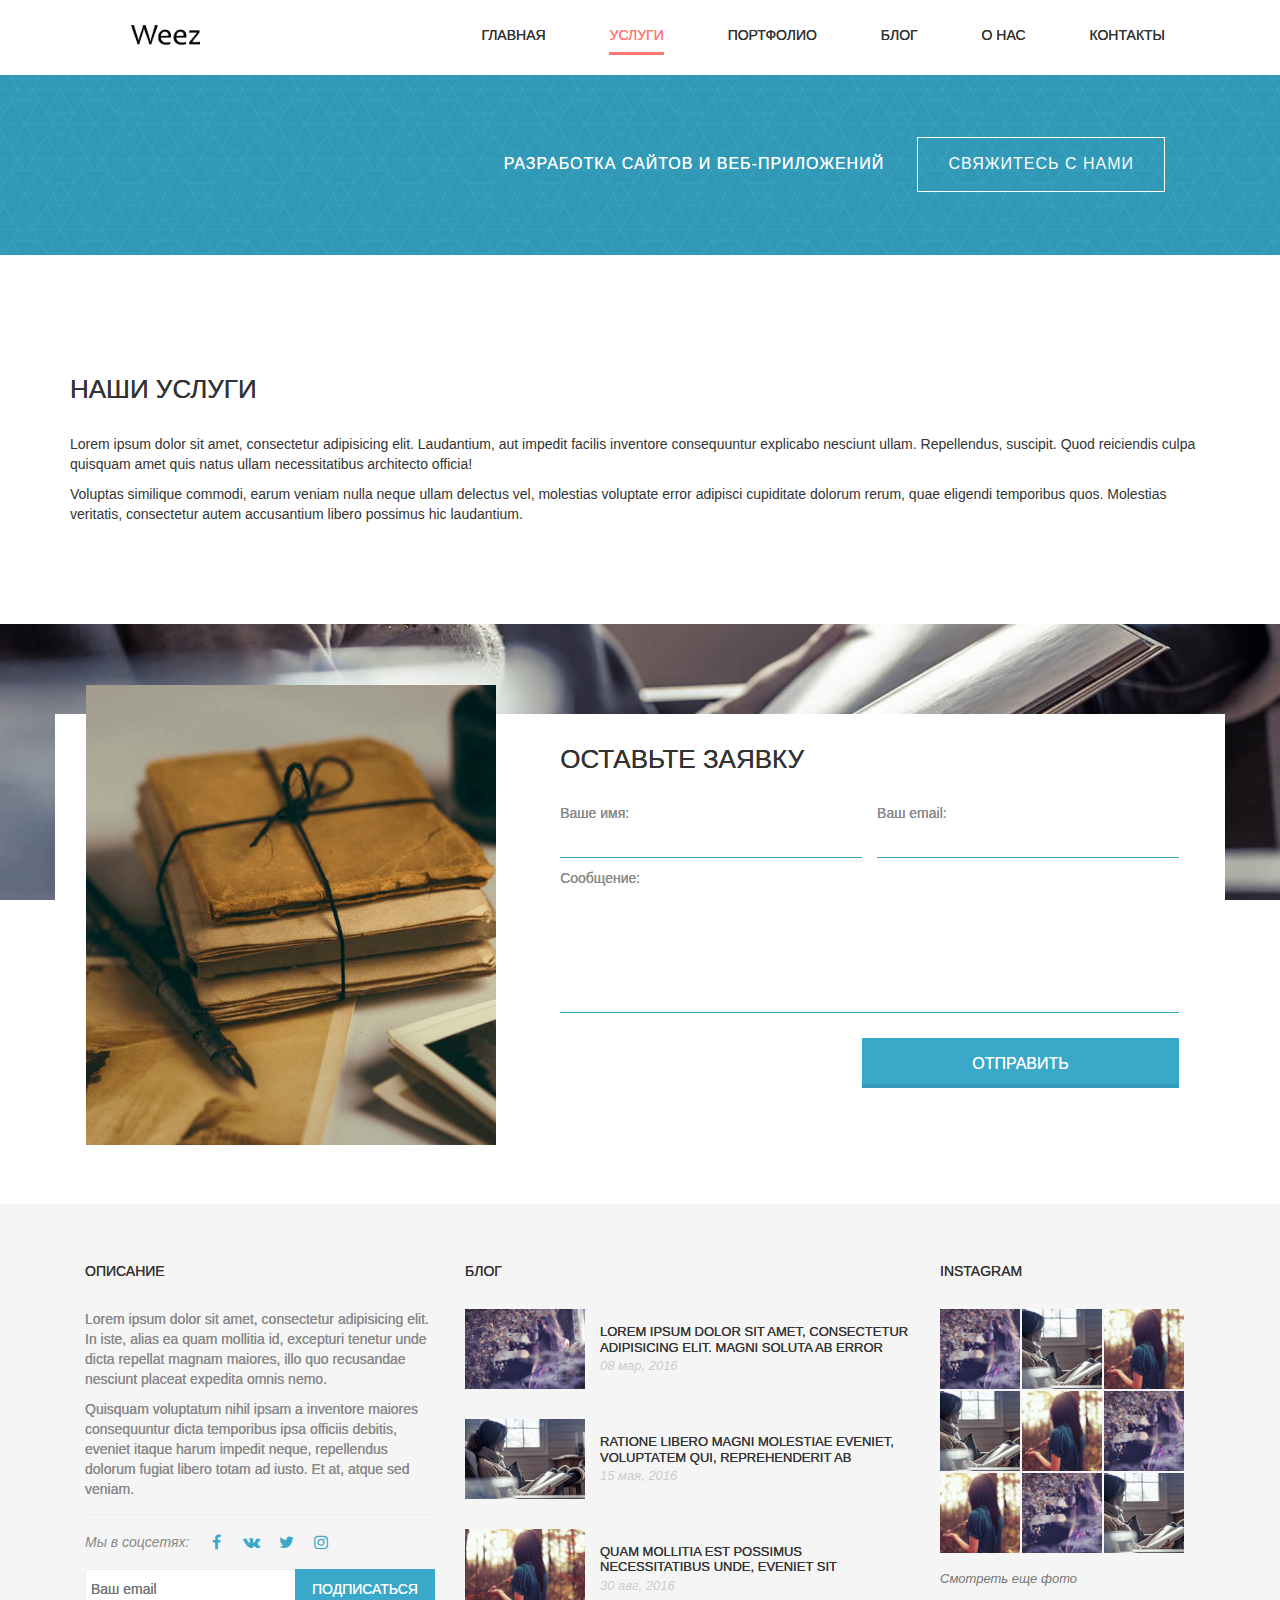
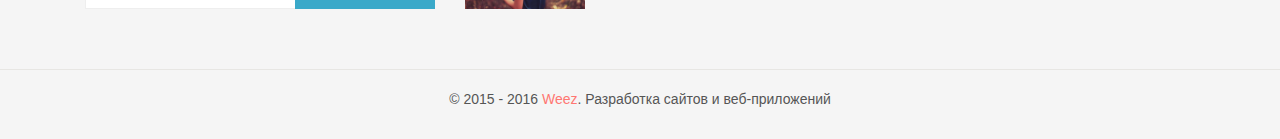
<file: services.html>
<!doctype html>
<html lang="ru">

<head>
	<meta charset="utf-8">
	<meta name="viewport" content="width=device-width, initial-scale=1.0, maximum-scale=1.0, user-scalable=no">
	
	<title>Weez - Главная</title>
	<link rel="stylesheet" href="//fonts.googleapis.com/css?family=Open+Sans:400,400italic,600,600italic,300,300italic,700,700italic,800,800italic&subset=latin,cyrillic">
	<link rel="stylesheet" href="//netdna.bootstrapcdn.com/font-awesome/4.1.0/css/font-awesome.css">
	<link rel="stylesheet" href="assets/css/style.css">

		<script src="assets/components/jquery/jquery.js"></script>
	<link rel="stylesheet" href="assets/components/bootstrap/bootstrap.css">
	<script src="assets/components/bootstrap/bootstrap.js"></script>

</head>

<body class="mainpage">

<header>
	<div class="container">
		<nav class="col-xs-12 col-sm-12 col-md-12 col-lg-12">
			<a class="logo" href="/" title="Weez: Создание сайтов и веб-приложений"></a>
			
			<a class="" href="/">Главная</a>
			<a class="active" href="/services.html">Услуги</a>
			<a class="" href="/portfolio.html">Портфолио</a>
			<a class="" href="/blog.html">Блог</a>
			<a class="" href="/about.html">О нас</a>
			<a class="" href="/contacts.html">Контакты</a>
		</nav>
	</div>
</header>

<main>


<section class="banner small">
	<div class="container clearfix">
		<h2>Разработка сайтов и веб-приложений</h2>
		<a class="scrollToContacts" href="#contacts">Свяжитесь с нами</a>
	</div>
</section>



<section class="services-page">
	<div class="container">
		<h2>Наши услуги</h2>
		<p>Lorem ipsum dolor sit amet, consectetur adipisicing elit. Laudantium, aut impedit facilis inventore consequuntur explicabo nesciunt ullam. Repellendus, suscipit. Quod reiciendis culpa quisquam amet quis natus ullam necessitatibus architecto officia!</p>
		<p>Voluptas similique commodi, earum veniam nulla neque ullam delectus vel, molestias voluptate error adipisci cupiditate dolorum rerum, quae eligendi temporibus quos. Molestias veritatis, consectetur autem accusantium libero possimus hic laudantium.</p>
	</div>
</section>

<section id="contacts" class="contacts">
	<div class="container">
		<div class="image hidden-xs hidden-sm col-md-6 col-lg-5">
			<img src="assets/img/contacts/image.png" alt="lorem ipsum">
		</div>
		<div class="col-xs-12 col-sm-12 col-md-6 col-lg-7">
			<h2>Оставьте заявку</h2>
			<form action="//weez.pro/ajax" method="post">
				<input type="text" name="act" value="contacts" hidden>
				<label class="clearfix column-half">
					<span class="pseudo-bold">Ваше имя:</span>
					<input type="text" name="name" required>
				</label>
				<label class="clearfix column-half">
					<span class="pseudo-bold">Ваш email:</span>
					<input type="email" name="email" required>
				</label>
				<label class="clearfix column-full">
					<span class="pseudo-bold">Сообщение:</span>
					<textarea name="message"></textarea>
				</label>
				<div class="clearfix">
					<input type="submit" value="Отправить" class="button">
				</div>
			</form>
		</div>
	</div>
</section>

</main>

<footer>
	<div class="columns">
		<div class="container">
			<div class="col-xs-12 col-sm-12 col-md-4 col-lg-4">
				<h4>Описание</h4>
				<div class="description">
					<p>Lorem ipsum dolor sit amet, consectetur adipisicing elit. In iste, alias ea quam mollitia id, excepturi tenetur unde dicta repellat magnam maiores, illo quo recusandae nesciunt placeat expedita omnis nemo.</p>
					<p>Quisquam voluptatum nihil ipsam a inventore maiores consequuntur dicta temporibus ipsa officiis debitis, eveniet itaque harum impedit neque, repellendus dolorum fugiat libero totam ad iusto. Et at, atque sed veniam.</p>
				</div>
				<hr>
				<div class="follow">
					<i>Мы в соцсетях: </i>
					<a class="icon facebook" href="javascript: void(0);">
						<i class="fa fa-facebook"></i>
					</a>
					<a class="icon vk" href="javascript: void(0);">
						<i class="fa fa-vk"></i>
					</a>
					<a class="icon twitter" href="javascript: void(0);">
						<i class="fa fa-twitter"></i>
					</a>
					<a class="icon instagram" href="javascript: void(0);">
						<i class="fa fa-instagram"></i>
					</a>
				</div>
				<form class="subscribe" action="//weez.pro/ajax" method="post">
					<input type="text" name="act" value="subscribe" hidden>
					<input type="email" name="email" placeholder="Ваш email">
					<input type="submit" class="button" value="Подписаться">
				</form>
			</div>
			<nav class="col-xs-12 col-sm-6 col-md-4 col-lg-5">
				<h4>Блог</h4>
				
				<div class="news">
					<article class="clearfix">
						<a class="photo" href="/blog/lorem-ipsum-dolor-sit-amet-consectetur-adipisicing-elit-magni-soluta-ab-error-fu">
							<img src="assets/img/1.jpg" alt="Weez: Lorem ipsum dolor sit amet, consectetur adipisicing elit. Magni soluta ab error fuga nostrum illum corporis beatae, ducimus quaerat tenetur natus amet qui maiores nihil provident non officiis, officia dicta."/>
						</a>
						<a class="title pseudo-bold" href="/blog/lorem-ipsum-dolor-sit-amet-consectetur-adipisicing-elit-magni-soluta-ab-error-fu">Lorem ipsum dolor sit amet, consectetur adipisicing elit. Magni soluta ab error fuga nostrum illum corporis beatae, ducimus quaerat tenetur natus amet qui maiores nihil provident non officiis, officia dicta.</a>
						<time datetime="2016-03-08T01:15:00.000000" pubdate>08 мар, 2016</time>
					</article>
					<article class="clearfix">
						<a class="photo" href="/blog/lorem-ipsum-dolor-sit-amet-consectetur-adipisicing-elit-ratione-libero-magni-mol">
							<img src="assets/img/2.jpg" alt="Weez: Ratione libero magni molestiae eveniet, voluptatem qui, reprehenderit ab delectus corporis quo illum vel porro natus a, incidunt, consequuntur assumenda. Praesentium, laudantium!"/>
						</a>
						<a class="title pseudo-bold" href="/blog/lorem-ipsum-dolor-sit-amet-consectetur-adipisicing-elit-ratione-libero-magni-mol">Ratione libero magni molestiae eveniet, voluptatem qui, reprehenderit ab delectus corporis quo illum vel porro natus a, incidunt, consequuntur assumenda. Praesentium, laudantium!</a>
						<time datetime="2016-05-15T12:45:00.000000" pubdate>15 мая, 2016</time>
					</article>
					<article class="clearfix">
						<a class="photo" href="/blog/lorem-ipsum-dolor-sit-amet-consectetur-adipisicing-elit-aut-reprehenderit-harum">
							<img src="assets/img/3.jpg" alt="Weez: Quam mollitia est possimus necessitatibus unde, eveniet sit laboriosam nostrum ut eius?"/>
						</a>
						<a class="title pseudo-bold" href="/blog/lorem-ipsum-dolor-sit-amet-consectetur-adipisicing-elit-aut-reprehenderit-harum">Quam mollitia est possimus necessitatibus unde, eveniet sit laboriosam nostrum ut eius?</a>
						<time datetime="2016-08-30T09:15:00.000000" pubdate>30 авг, 2016</time>
					</article>
				</div>
				
			</nav>
			<div class="col-xs-12 col-sm-6 col-md-4 col-lg-3">
				<h4>Instagram</h4>
				<div class="instagram">
					<div class="photos clearfix">
						<div class="photo" style="background-image: url(assets/img/1.jpg);"></div>
						<div class="photo" style="background-image: url(assets/img/2.jpg);"></div>
						<div class="photo" style="background-image: url(assets/img/3.jpg);"></div>
						<div class="photo" style="background-image: url(assets/img/2.jpg);"></div>
						<div class="photo" style="background-image: url(assets/img/3.jpg);"></div>
						<div class="photo" style="background-image: url(assets/img/1.jpg);"></div>
						<div class="photo" style="background-image: url(assets/img/3.jpg);"></div>
						<div class="photo" style="background-image: url(assets/img/1.jpg);"></div>
						<div class="photo" style="background-image: url(assets/img/2.jpg);"></div>
					</div>
					<a class="view-more" href="javascript: void(0);">Смотреть еще фото</a>
				</div>
			</div>
		</div>
	</div>
	<div class="container">
		<div class="copyright">
			<span>&copy; 2015 - 2016 <a href="/">Weez</a>. Разработка сайтов и веб-приложений</span>
		</div>
	</div>
</footer>

<script src="assets/js/form.class.js"></script>
<script src="assets/js/portfolio.class.js"></script>

<!-- Add fancyBox -->
<link rel="stylesheet" href="assets/components/fancybox/jquery.fancybox.css?v=2.1.5" type="text/css" media="screen" />
<script type="text/javascript" src="assets/components/fancybox/jquery.fancybox.pack.js?v=2.1.5"></script>

<!-- Optionally add helpers - button, thumbnail and/or media -->
<link rel="stylesheet" href="assets/components/fancybox/helpers/jquery.fancybox-buttons.css?v=1.0.5" type="text/css" media="screen" />
<script type="text/javascript" src="assets/components/fancybox/helpers/jquery.fancybox-buttons.js?v=1.0.5"></script>
<script type="text/javascript" src="assets/components/fancybox/helpers/jquery.fancybox-media.js?v=1.0.6"></script>

<link rel="stylesheet" href="assets/components/fancybox/helpers/jquery.fancybox-thumbs.css?v=1.0.7" type="text/css" media="screen" />
<script type="text/javascript" src="assets/components/fancybox/helpers/jquery.fancybox-thumbs.js?v=1.0.7"></script>

<script src="assets/js/script.js"></script>
<script>
	$(document).ready(function(){
		$('.scrollToContacts').on('click', function(e){
			e.preventDefault();
			
			$('body').stop().animate({
				scrollTop: $('#contacts').offset().top
			}, 500, 'swing');
		});
	});
</script>

</body>
</html>
</file>
<file: assets/css/style.css>
body {
  font-family: 'Open Sans';
  font-size: 16px;
}
[hidden] {
  display: none !important;
}
.pseudo-bold {
  text-shadow: 0 0 0.01px;
}
.button {
  display: block;
  width: 200px;
  height: 50px;
  text-transform: uppercase;
  font-size: 16px;
  line-height: 50px;
  vertical-align: middle;
  text-align: center;
  background-color: #3aa9c9;
  border: none;
  border-bottom: 4px solid #3299b7;
  text-decoration: none;
  color: #fff;
  text-shadow: 0 0 0.01px;
  transition-duration: 400ms;
  transition-property: background-color, border-color;
}
.button:active,
.button:focus,
.button:hover {
  text-decoration: none;
  color: #fff;
  background-color: #ff7772;
  border-bottom: 4px solid #ff534d;
}
header nav {
  padding: 5px 0 10px;
  text-align: right;
}
header nav a.logo {
  display: block;
  width: 160px;
  height: 60px;
  background: transparent url("../img/logo.png") 0 0 no-repeat;
  background-size: contain;
  background-position: center;
  background-origin: content-box;
  float: left;
}
header nav a.logo:after {
  display: none;
}
header nav a {
  display: inline-block;
  padding: 20px 30px;
  text-transform: uppercase;
  font-size: 14px;
  color: #333;
  position: relative;
  outline: none;
  text-shadow: 0 0 0.01px;
  transition-duration: 400ms;
  transition-property: color;
}
header nav a:active,
header nav a:focus,
header nav a:hover,
header nav a.active {
  text-decoration: none;
  color: #ff7772;
  outline: none;
}
header nav a:after {
  content: '';
  display: block;
  width: 0;
  height: 3px;
  background: #ff7772;
  position: absolute;
  bottom: 10px;
  left: 50%;
  transition-duration: 400ms;
  transition-property: width, left;
}
header nav a:active:after,
header nav a:focus:after,
header nav a:hover:after,
header nav a.active:after {
  width: calc(100% - 60px);
  left: 30px;
}
main {
  min-height: calc(100vh - 60px - 535px);
}
main section {
  padding: 90px 0;
}
main section h1,
main section h2 {
  margin: 30px 0;
  text-transform: uppercase;
  color: #333;
  text-shadow: 0 0 0.01px;
  text-align: center;
  font-weight: normal;
  font-size: 26px;
}
main aside {
  margin: 15px 0 0;
}
main .banner {
  width: 100%;
  height: auto;
  padding: 0;
  position: relative;
  background: transparent url("../img/header/bg-4.png") 0 0 repeat;
  background-position: center;
  background-attachment: fixed;
}
main .banner .container {
  height: 440px;
  padding: 130px 0 0;
  text-align: center;
  background-color: transparent;
}
main .banner .container h2,
main .banner .container h3,
main .banner .container a {
  color: #fff;
}
main .banner .container h2 {
  margin: 0 auto 15px;
  font-size: 32px;
  font-weight: normal;
  letter-spacing: 1px;
  text-transform: none;
}
main .banner .container h3 {
  margin: 0 auto;
  font-size: 18px;
}
main .banner .container a {
  display: inline-block;
  margin: 45px auto 0;
  padding: 15px 30px;
  font-size: 16px;
  letter-spacing: 1px;
  border: 1px solid #fff;
  text-transform: uppercase;
  background-color: transparent;
}
main .banner .container a:hover,
main .banner .container a:focus,
main .banner .container a:active {
  background-color: #fff;
  text-decoration: none;
  color: #000;
}
main .banner.small .container {
  height: 180px;
  padding: 62px 0 0;
  text-align: right;
}
main .banner.small .container h2 {
  display: inline-block;
  height: 56px;
  padding: 0;
  font-size: 16px;
  text-transform: uppercase;
  text-align: right;
}
main .banner.small .container a {
  display: inline-block;
  margin: 0 60px 0 30px;
}
main .services {
  background-color: #f5f5f5;
}
main .services .service {
  width: 100%;
  margin: 30px 0;
  padding: 45px 15px 15px;
  border-radius: 4px;
  border-bottom: 4px solid #e6e6e6;
  background-color: #f8f8f8;
  transition-duration: 400ms;
  transition-property: background-color;
  cursor: default;
}
main .services .service:hover {
  background-color: #fff;
}
main .services .service .icon {
  display: block;
  width: 64px;
  height: 64px;
  margin: 0 auto;
  text-align: center;
}
main .services .service .icon .fa {
  font-size: 64px;
  color: #3aa9c9;
}
main .services .service h3 {
  height: 2.4em;
  margin: 15px 0;
  padding: 0 15px;
  font-size: 16px;
  line-height: 1.2;
  font-weight: normal;
  text-transform: uppercase;
  color: #7e8a8a;
  text-align: center;
}
main .services .service .description {
  font-size: 14px;
  line-height: 1.4;
  color: #7e8a8a;
  text-align: center;
}
main .services .service .button {
  margin: 45px auto -45px;
}
main .services-page h2 {
  text-align: left;
}
main .news .articles {
  height: 440px;
  overflow: hidden;
}
main .news article {
  max-width: 380px;
  height: 420px;
  margin: 0 auto 20px;
}
main .news article .image {
  position: relative;
}
main .news article time {
  display: block;
  width: 60px;
  height: 70px;
  background: #3aa9c9;
  color: #fff;
  text-align: center;
  position: absolute;
  bottom: 10px;
  left: -10px;
}
main .news article time .day {
  font-size: 26px;
  line-height: 50px;
  vertical-align: bottom;
  font-weight: bold;
}
main .news article time .month {
  font-size: 16px;
  line-height: 0;
  font-style: italic;
  font-weight: normal;
}
main .news article .image {
  display: block;
}
main .news article .image img {
  width: auto;
  height: auto;
  max-width: 100%;
  max-height: 240px;
}
main .news article .title {
  display: block;
  height: 2.4em;
  margin: 20px 0 15px;
  text-transform: uppercase;
  font-size: 14px;
  font-weight: normal;
  line-height: 1.2;
  letter-spacing: 0.2px;
  color: #111;
  overflow: hidden;
}
main .news article .annotation {
  height: 3.6em;
  font-size: 14px;
  line-height: 1.2;
  color: #888;
  overflow: hidden;
}
main .news article hr {
  display: block;
  width: 100%;
  height: 0;
  margin: 20px 0 0 0;
  padding: 0;
  border: none;
  border-bottom: 1px solid #e7e6e3;
}
main .news article .views,
main .news article .reviews {
  display: inline-block;
  margin: 15px 10px 0 0;
  background: transparent url("") 0 0 no-repeat;
  background-size: 28px 28px;
  background-position: left;
  font-size: 14px;
  line-height: 28px;
  vertical-align: middle;
  color: #999;
}
main .news article .views:hover,
main .news article .reviews:hover {
  text-decoration: none;
  color: #ff7772;
}
main .news article .views .fa,
main .news article .reviews .fa {
  font-size: 16px;
  color: #3aa9c9;
  margin: 0 5px 0 0;
}
main .news article .views:hover .fa,
main .news article .reviews:hover .fa {
  color: #ff7772;
}
main aside .search-form {
  display: block;
  width: 100%;
}
main aside .search-form input {
  display: block;
  height: 40px;
  font-size: 14px;
  line-height: 40px;
  vertical-align: middle;
  text-shadow: 0 0 0.01px;
  outline: none;
  float: left;
}
main aside .search-form input[name="search"] {
  width: calc(100% - 40px);
  padding: 0 5px;
  border: 1px solid #ebebea;
  border-right: none;
  transition-duration: 400ms;
  transition-property: border-color;
}
main aside .search-form input[name="search"]:focus {
  border: 1px solid #3aa9c9;
  border-right: none;
}
main aside .search-form .submit {
  width: 40px;
  border: 1px solid transparent;
  border-left: 0;
  background: #3aa9c9 url("../img/blog/search.png") 0 0 no-repeat;
  background-position: center;
  transition-duration: 400ms;
  transition-property: background-color;
}
main aside .search-form .submit:focus,
main aside .search-form .submit:hover {
  background-color: #ff7772;
}
main .blog h2 {
  text-align: left;
}
main .blog article {
  margin: 15px 0 30px;
}
main .blog article .date {
  display: block;
  width: 100px;
  height: 36px;
  background-color: #3aa9c9;
  text-align: center;
  transition-duration: 400ms;
  transition-property: background-color;
  position: relative;
  z-index: 1;
  float: right;
}
main .blog article .date span {
  color: #fff;
  font-size: 16px;
  line-height: 36px;
  vertical-align: middle;
  text-shadow: 0 0 0.01px;
}
main .blog article .date:before,
main .blog article .date:after {
  content: '';
  display: block;
  width: 0;
  height: 0;
  border-top: 18px solid transparent;
  border-right: 18px solid #3aa9c9;
  border-bottom: 18px solid transparent;
  position: absolute;
  left: -18px;
  transition-duration: 400ms;
  transition-property: border-color;
}
main .blog article .date:before {
  border-top: 0 solid transparent;
  top: 0;
}
main .blog article .date:after {
  border-bottom: 0 solid transparent;
  bottom: 0;
}
main .blog article .date:active,
main .blog article .date:focus,
main .blog article .date:hover {
  background-color: #ff7772;
  text-decoration: none;
}
main .blog article .date:active:before,
main .blog article .date:active:after,
main .blog article .date:focus:before,
main .blog article .date:focus:after,
main .blog article .date:hover:before,
main .blog article .date:hover:after {
  border-right: 18px solid #ff7772;
}
main .blog article img {
  width: auto;
  height: auto;
  max-width: 100%;
  max-height: 100%;
}
main .blog article .title {
  display: block;
  height: 3.6em;
  margin: 0 0 15px;
  padding: 0;
  color: #111;
  text-decoration: none;
  font-size: 14px;
  line-height: 1.2;
  letter-spacing: 0.2px;
  text-transform: uppercase;
  text-shadow: 0 0 0.01px;
  overflow: hidden;
}
main .blog article .title:active,
main .blog article .title:focus,
main .blog article .title:hover {
  color: #111;
  text-decoration: underline;
}
main .blog article .annotation {
  display: block;
  height: 6.3em;
  font-size: 14px;
  line-height: 1.3;
  color: #888;
  overflow: hidden;
}
main .blog article .button {
  width: 50%;
  height: 44px;
  margin: 25px auto 15px auto;
  line-height: 44px;
}
main .blog .pagination {
  margin: 30px auto;
  text-align: center;
}
main .blog .pagination a {
  display: inline-block;
  width: 48px;
  padding: 5px 10px;
  font-size: 16px;
  color: #888;
  border-top: 4px solid transparent;
  transition-duration: 400ms;
  transition-property: background-color, border-color;
}
main .blog .pagination a.active,
main .blog .pagination a.active:active,
main .blog .pagination a.active:focus,
main .blog .pagination a.active:hover {
  border-top: 4px solid #3aa9c9;
  background-color: #f9f9f9;
}
main .blog .pagination a:active,
main .blog .pagination a:focus,
main .blog .pagination a:hover {
  border-top: 4px solid #ff7772;
  background-color: #f9f9f9;
  text-decoration: none;
}
main .blog-post h2 {
  text-align: left;
}
main .blog-post article {
  margin: 15px 0 30px;
}
main .blog-post article .heading {
  margin: 0;
}
main .blog-post article .heading .title {
  display: block;
  margin: 0 0 15px;
  padding: 0;
  color: #111;
  text-decoration: none;
  font-size: 18px;
  font-weight: normal;
  line-height: 1.2;
  letter-spacing: 0.2px;
  text-transform: uppercase;
  text-shadow: 0 0 0.01px;
  text-align: left;
}
main .blog-post article .heading .date {
  margin-top: 15px;
  background-color: transparent;
  color: #3aa9c9;
  text-align: center;
}
main .blog-post article .heading .date .day {
  display: block;
  font-size: 36px;
  line-height: 1;
}
main .blog-post article .heading .date .month {
  display: block;
  font-size: 19px;
  line-height: 1;
}
main .blog-post article .info {
  text-transform: uppercase;
  font-size: 12px;
  color: #888;
  text-shadow: 0 0 0.01px;
}
main .blog-post article .info .author {
  color: #3aa9c9;
  transition-duration: 400ms;
  transition-property: color;
}
main .blog-post article .info .author:active,
main .blog-post article .info .author:focus,
main .blog-post article .info .author:hover {
  color: #ff7772;
  text-decoration: none;
}
main .blog-post article .content {
  margin: 0 0 30px;
}
main .blog-post article .content img {
  width: auto;
  height: auto;
  max-width: 100%;
  max-height: 100%;
  margin: 15px auto;
}
main .blog-post article .content p,
main .blog-post article .content span {
  font-size: 16px;
  color: #333;
  text-shadow: 0 0 0.01px;
  letter-spacing: 0.2px;
  line-height: 1.4;
}
main .blog-post article .content p {
  margin: 15px 0;
}
main .blog-post article .content h2,
main .blog-post article .content h3,
main .blog-post article .content h4,
main .blog-post article .content h5,
main .blog-post article .content h6 {
  margin: 45px 0 15px;
  color: #111;
  text-transform: uppercase;
  font-weight: normal;
  text-shadow: 0 0 0.01px;
  letter-spacing: 0.2px;
  text-align: left;
}
main .blog-post article .content h2 {
  font-size: 20px;
}
main .blog-post article .content h3 {
  font-size: 18px;
}
main .blog-post article .content h4 {
  font-size: 16px;
}
main .blog-post article .content h5 {
  font-size: 14px;
}
main .blog-post article .content h6 {
  font-size: 12px;
}
main .blog-post article .content quotation {
  display: block;
  padding: 15px 15px 15px 30px;
  margin: 45px 0;
  background-color: #fff1db;
  border-left: 4px solid #ffa92c;
  color: #111;
  text-shadow: 0 0 0.01px;
  font-style: italic;
  font-size: 15px;
  letter-spacing: 0.3px;
}
main .blog-post article .share span {
  font-size: 16px;
  text-transform: uppercase;
  line-height: 50px;
  vertical-align: middle;
}
main .blog-post article .share .icon {
  display: inline-block;
  width: 50px;
  height: 50px;
  margin: 0 0 0 15px;
  border-radius: 50%;
  background: transparent url("") 0 0 no-repeat;
  background-position: center;
  line-height: 50px;
  vertical-align: middle;
}
main .blog-post article .share .icon:active,
main .blog-post article .share .icon:focus,
main .blog-post article .share .icon:hover {
  text-decoration: none;
}
main .blog-post article .share .icon.fb {
  background-color: #386d9e;
  background-image: url("../img/social/fb.png");
}
main .blog-post article .share .icon.vk {
  background-color: #6281a3;
  background-image: url("../img/social/vk.png");
}
main .blog-post article .share .icon.twitter {
  background-color: #00beef;
  background-image: url("../img/social/twitter.png");
}
main .blog-post article .share .icon.gp {
  background-color: #ff2e00;
  background-image: url("../img/social/gp.png");
}
main .blog-post .about-author {
  height: 200px;
  margin: 60px 0 0;
}
main .blog-post .about-author .photo {
  display: block;
  width: 100%;
  height: 200px;
  background: transparent url("") 0 0 no-repeat;
  background-size: cover;
  background-position: center;
}
main .blog-post .about-author .photo:active,
main .blog-post .about-author .photo:focus,
main .blog-post .about-author .photo:hover {
  text-decoration: none;
}
main .blog-post .about-author .info {
  min-height: 200px;
  padding: 0 15px 30px;
/* background-color #00A9FF */
  background-color: #3aa9c9;
  color: #fff;
  position: relative;
}
main .blog-post .about-author .info:before {
  content: '';
  display: block;
  width: 0;
  height: 0;
  border-top: 12px solid transparent;
/* border-right 12px solid #00A9FF */
  border-right: 12px solid #3aa9c9;
  border-bottom: 12px solid transparent;
  position: absolute;
  top: 90px;
  left: -12px;
}
main .blog-post .about-author .info .title {
  display: block;
  margin: 30px 0 15px;
  color: #fff;
  text-transform: uppercase;
  font-size: 16px;
  text-shadow: 0 0 0.01px;
}
main .blog-post .about-author .info .title:active,
main .blog-post .about-author .info .title:focus,
main .blog-post .about-author .info .title:hover {
  color: #fff;
  text-decoration: underline;
}
main .blog-post .about-author .info .description {
  font-size: 14px;
  line-height: 1.6;
}
main .blog-post hr {
  width: 100%;
  height: 0;
  margin: 60px 0;
  border: none;
  border-bottom: 1px solid #eee;
  float: left;
}
main .blog-post .reviews article {
  margin: 15px 0;
  float: left;
}
main .blog-post .reviews .inner article {
  padding-left: 15px;
}
main .blog-post .reviews .photo:active,
main .blog-post .reviews .photo:focus,
main .blog-post .reviews .photo:hover {
  text-decoration: none;
}
main .blog-post .reviews article .photo-parent {
  padding: 0;
}
main .blog-post .reviews img {
  display: block;
  width: 80px;
  height: 80px;
  margin: 0 auto;
  border-radius: 50%;
}
main .blog-post .reviews .inner img {
  width: 64px;
  height: 64px;
}
main .blog-post .reviews .info {
  margin: 0 0 15px;
}
main .blog-post .reviews .title,
main .blog-post .reviews .date,
main .blog-post .reviews .answer {
  display: inline-block;
  text-transform: uppercase;
  font-size: 14px;
  color: #111;
  text-shadow: 0 0 0.01px;
}
main .blog-post .reviews .date,
main .blog-post .reviews .answer {
  padding: 0 0 0 15px;
  color: #3aa9c9;
}
main .blog-post .reviews .date {
  text-transform: lowercase;
}
main .blog-post .reviews .title,
main .blog-post .reviews .answer {
  transition-duration: 400ms;
  transition-property: color;
}
main .blog-post .reviews .title:active,
main .blog-post .reviews .title:focus,
main .blog-post .reviews .title:hover {
  text-decoration: none;
  color: #ff7772;
}
main .blog-post .reviews .answer:active,
main .blog-post .reviews .answer:focus,
main .blog-post .reviews .answer:hover {
  text-decoration: none;
  color: #ff7772;
}
main .blog-post .reviews .text {
  margin: 0 0 15px;
  font-size: 15px;
  letter-spacing: 0.2px;
  color: #888;
  text-shadow: 0 0 0.01px;
}
main .ready-works {
  padding: 0;
  background: transparent url("../img/header/bg-4.png") 0 0 repeat;
  background-position: center;
  background-attachment: fixed;
  text-transform: uppercase;
  text-align: center;
}
main .ready-works .column {
  color: #fff;
  height: 220px;
  padding: 45px 0 0;
  border-right: 1px solid rgba(255,255,255,0.2);
  text-decoration: none;
}
main .ready-works .column:first-child {
  border-left: 1px solid rgba(255,255,255,0.2);
}
main .ready-works .number {
  font-size: 56px;
  font-weight: bold;
  text-shadow: 0 0 0.01px;
}
main .ready-works .title {
  font-size: 14px;
  text-shadow: 0 0 0.01px;
}
main .portfolio-description h2 {
  text-align: left;
}
main .portfolio-page {
  background-color: #f5f5f5;
  padding: 60px 0;
}
main .portfolio-page h2 {
  text-align: left;
}
main .portfolio-page .latest,
main .portfolio-page .latest img {
  width: 100%;
  height: auto;
}
main .portfolio-page .columns {
  margin: 0 -15px;
}
main .portfolio-page .columns .case {
  display: block;
  max-width: 360px;
  margin: 0 auto 30px;
  background-color: #fff;
  box-shadow: 0 0 10px 0 rgba(45,44,58,0.8);
}
main .portfolio-page .columns .case:hover {
  text-decoration: none;
}
main .portfolio-page .columns .case .work {
  height: auto;
  max-height: 480px;
  overflow: hidden;
  position: relative;
}
main .portfolio-page .columns .case .work:after {
  content: '';
  display: block;
  width: 100%;
  height: 100px;
  background: linear-gradient(to bottom, transparent, #2d2c3a);
  position: absolute;
  bottom: 0;
}
main .portfolio-page .columns .case .work img {
  width: 100%;
}
main .portfolio-page .columns .case .title {
  height: 48px;
  margin: 0;
  padding: 0;
  text-decoration: none;
  text-align: center;
  font-size: 14px;
  line-height: 48px;
  vertical-align: middle;
  overflow: hidden;
  background-color: #2d2c3a;
  color: #fff;
}
main .portfolio-page .columns .case .title:hover {
  text-decoration: underline;
}
main .portfolio-page .button {
  margin: 45px auto 0;
}
main .portfolio-page .button.nomore {
  background-color: #aaa;
  border-bottom: 4px solid #999;
}
main .portfolio-element .container {
  margin: 0 auto 60px;
}
main .portfolio-element h3 {
  line-height: 48px;
  font-size: 22px;
  color: #666;
  text-shadow: 0 0 0.01px;
  vertical-align: middle;
  margin: 0 0 30px;
}
main .portfolio-element .column .image,
main .portfolio-element .column section {
  display: block;
  margin: 0 auto;
}
main .portfolio-element .column section {
  margin: 0 auto 20px;
  padding: 0 30px;
}
main .portfolio-element section strong {
  font-size: 16px;
/*color #337AB7*/
  color: #ff7772;
  text-shadow: 0 0 0.01px;
  text-transform: uppercase;
  font-weight: normal;
}
main .portfolio-element section h1 {
  display: inline-block;
  margin: 0;
  padding: 0;
  text-transform: none;
  font-size: 16px;
  font-weight: normal;
  color: #333;
  text-shadow: 0 0 0.01px;
}
main .portfolio-element section span,
main .portfolio-element section p {
  font-size: 16px;
  color: #333;
  text-shadow: 0 0 0.01px;
  font-weight: normal;
}
main .portfolio-element section ul {
  margin-bottom: 20px;
}
main .portfolio-mainpage {
  background: transparent url("../img/header/bg-4.png") 0 0 repeat;
  background-position: center;
  background-attachment: fixed;
  padding: 60px 0;
}
main .portfolio-mainpage h2 {
  margin-bottom: 60px;
  text-align: center;
  color: #fff;
}
main .portfolio-mainpage .latest,
main .portfolio-mainpage .latest img {
  width: 100%;
  height: auto;
}
main .portfolio-mainpage .columns {
  margin: 0 -15px;
}
main .portfolio-mainpage .columns .case {
  display: block;
  max-width: 360px;
  margin: 0 auto 30px;
  background-color: #fff;
  box-shadow: 0 0 10px 0 rgba(45,44,58,0.8);
}
main .portfolio-mainpage .columns .case:hover {
  text-decoration: none;
}
main .portfolio-mainpage .columns .case .work {
  height: auto;
  max-height: 480px;
  overflow: hidden;
  position: relative;
}
main .portfolio-mainpage .columns .case .work:after {
  content: '';
  display: block;
  width: 100%;
  height: 100px;
  background: linear-gradient(to bottom, transparent, #2d2c3a);
  position: absolute;
  bottom: 0;
}
main .portfolio-mainpage .columns .case .work img {
  width: 100%;
}
main .portfolio-mainpage .columns .case .title {
  height: 48px;
  margin: 0;
  padding: 0;
  text-decoration: none;
  text-align: center;
  font-size: 14px;
  line-height: 48px;
  vertical-align: middle;
  overflow: hidden;
  background-color: #2d2c3a;
  color: #fff;
}
main .portfolio-mainpage .columns .case .title:hover {
  text-decoration: underline;
}
main .contacts {
  background: transparent url("../img/2.jpg") 0 0 no-repeat;
  background-size: cover;
  background-position: center;
  background-attachment: fixed;
}
main .contacts .container {
  height: 400px;
  background: #fff;
  border: 1px solid #e7e6e3;
  border: 1px solid transparent;
  position: relative;
}
main .contacts .image {
  position: relative;
}
main .contacts .image img {
  width: 410px;
  height: 460px;
  position: absolute;
  top: -30px;
  left: 15px;
}
main .contacts h2 {
  text-align: left;
}
main .contacts .column-half {
  width: 50%;
  float: left;
}
main .contacts .column-full {
  width: 100%;
  float: left;
}
main .contacts label {
  display: block;
  font-weight: normal;
}
main .contacts label span {
  font-size: 14px;
  line-height: 1.2;
  color: #888;
}
main .contacts input[type="text"],
main .contacts input[type="email"],
main .contacts textarea {
  display: block;
  padding: 5px;
  background: transparent;
  border: none;
  border-bottom: 1px solid #3aa9c9;
  outline: none;
  font-size: 16px;
  color: #111;
  text-shadow: 0 0 0.01px;
  transition-duration: 400ms;
  transition-property: border-color;
}
main .contacts .column-half input[type="text"],
main .contacts .column-half input[type="email"],
main .contacts .column-half textarea {
  width: calc(100% - 15px);
  margin: 5px 15px 5px 0;
}
main .contacts .column-full input[type="text"],
main .contacts .column-full input[type="email"],
main .contacts .column-full textarea {
  width: calc(100% - 15px);
  margin: 5px 15px 5px 0;
}
main .contacts input:focus,
main .contacts textarea:focus {
  border-bottom: 1px solid #ff7772;
}
main .contacts input[type="text"],
main .contacts input[type="email"] {
  height: 30px;
}
main .contacts textarea {
  height: 120px;
  resize: none;
}
main .contacts .button {
  width: 50%;
  margin: 15px;
  float: right;
}
main .contacts-page h2 {
  text-align: left;
}
main .contacts-page .icon {
  margin: 0 0 60px;
  text-align: center;
}
main .contacts-page .icon .fa {
  font-size: 64px;
  color: #3aa9c9;
}
main .about-page h2 {
  text-align: left;
}
footer {
  margin: 0;
  padding: 30px 0;
  background: #f5f5f5;
}
footer .columns {
  padding-bottom: 30px;
  border-bottom: 1px solid #e7e6e3;
}
footer .columns h2 {
  color: #d0ccc7;
  font-weight: bold;
}
footer .columns h4 {
  margin: 30px 0;
  text-transform: uppercase;
  text-shadow: 0 0 0.01px;
  font-size: 14px;
}
footer hr {
  display: block;
  width: 100%;
  height: 0;
  margin: 15px 0;
  border: none;
  border-bottom: 1px solid #eee;
}
footer .description,
footer .description p,
footer .description span {
  font-size: 14px;
  color: #888;
  text-shadow: 0 0 0.01px;
}
footer .follow i {
  margin-right: 15px;
  color: #888;
  font-size: 14px;
  line-height: 24px;
  vertical-align: middle;
}
footer .follow .icon {
  display: inline-block;
  width: 16px;
  height: 16px;
  margin-right: 15px;
  line-height: 16px;
  vertical-align: middle;
  text-align: center;
  background: transparent url("") 0 0 no-repeat;
  background-size: contain;
  background-position: center;
}
footer .follow .icon:active,
footer .follow .icon:focus,
footer .follow .icon:hover {
  text-decoration: none;
}
footer .follow .icon i {
  margin: 0;
  color: #3aa9c9;
  font-size: 16px;
  line-height: 16px;
  vertical-align: top;
}
footer .follow .icon i:hover,
footer .follow .icon i:focus,
footer .follow .icon i:active {
  color: #ff7772;
}
footer .subscribe {
  display: block;
  margin: 15px 0;
}
footer .subscribe input {
  display: block;
  height: 40px;
  padding: 0 5px;
  font-size: 14px;
  text-shadow: 0 0 0.01px;
  outline: none;
  float: left;
}
footer .subscribe input[type="email"] {
  width: calc(100% - 140px);
  color: #111;
  border: 1px solid #eee;
  border-right: 0;
  transition-duration: 400ms;
  transition-property: border-color;
}
footer .subscribe input[type="email"]:focus {
  border: 1px solid #3aa9c9;
  border-right: 0;
}
footer .subscribe input[type="submit"] {
  width: 140px;
  line-height: 40px;
  border: none;
  border-radius: 0;
  color: #fff;
}
footer .news article {
  margin: 30px 0;
}
footer .news article .title {
  display: block;
  height: 2.4em;
  margin: 15px 0 0;
  text-transform: uppercase;
  font-size: 13px;
  line-height: 1.2;
  color: #333;
  overflow: hidden;
}
footer .news article .photo {
  display: block;
  width: 120px;
  margin-right: 15px;
  float: left;
}
footer .news article img {
  width: auto;
  height: auto;
  max-width: 120px;
  max-height: 80px;
}
footer .news article time {
  font-size: 13px;
  font-style: italic;
  color: #ccc;
}
footer .instagram .photo {
  width: 80px;
  height: 80px;
  margin: 0 2px 2px 0;
  background-size: cover;
  background-position: center;
  float: left;
}
footer .instagram .view-more {
  display: block;
  margin-top: 15px;
  font-size: 13px;
  font-style: italic;
  color: #777;
}
footer .copyright {
  margin-top: 19px;
  color: #555;
  font-size: 14px;
  text-align: center;
}
footer .copyright a {
  color: #ff7772;
}
footer .copyright a:active,
footer .copyright a:focus,
footer .copyright a:hover {
  color: #ff7772;
}
@media all and (max-width: 991px) {
  main section {
    padding: 45px 0;
  }
  main .banner.small .container {
    padding-top: 47px;
    text-align: center;
  }
  main .banner.small .container h2 {
    display: block;
    height: auto;
    text-align: center;
  }
  main .banner.small .container a {
    margin: 0 auto;
  }
  main .contacts .container {
    border: none;
  }
  main .contacts .container h2 {
    text-align: center;
  }
  main .contacts .blog .date {
    margin-bottom: -36px;
  }
  main .contacts .blog article .title {
    margin-top: 15px;
  }
  main .blog-post .about-author .photo {
    height: 160px;
  }
  main .blog-post .about-author .info:before {
    top: 72px;
  }
  main .blog-post .reviews .inner img {
    width: 48px;
    height: 48px;
  }
  footer .instagram .photos {
    height: 164px;
    overflow: hidden;
  }
}
@media all and (max-width: 767px) {
  header nav {
    text-align: center;
  }
  header a {
    padding: 15px 30px;
  }
  main aside {
    margin: 45px 0 0;
  }
  main section {
    padding: 30px 0;
  }
  main .news .articles {
    height: 880px;
  }
  main .news article {
    float: none;
  }
  main .blog-post .about-author .photo {
    height: 120px;
  }
  main .blog-post .about-author .info:before {
    top: 51px;
  }
  main .blog-post .reviews .title {
    width: 100%;
  }
  main .blog-post .reviews .date {
    padding: 0;
  }
  footer .instagram .photos {
    height: 82px;
    overflow: hidden;
  }
}
/*# sourceMappingURL=style.css.map */
</file>
